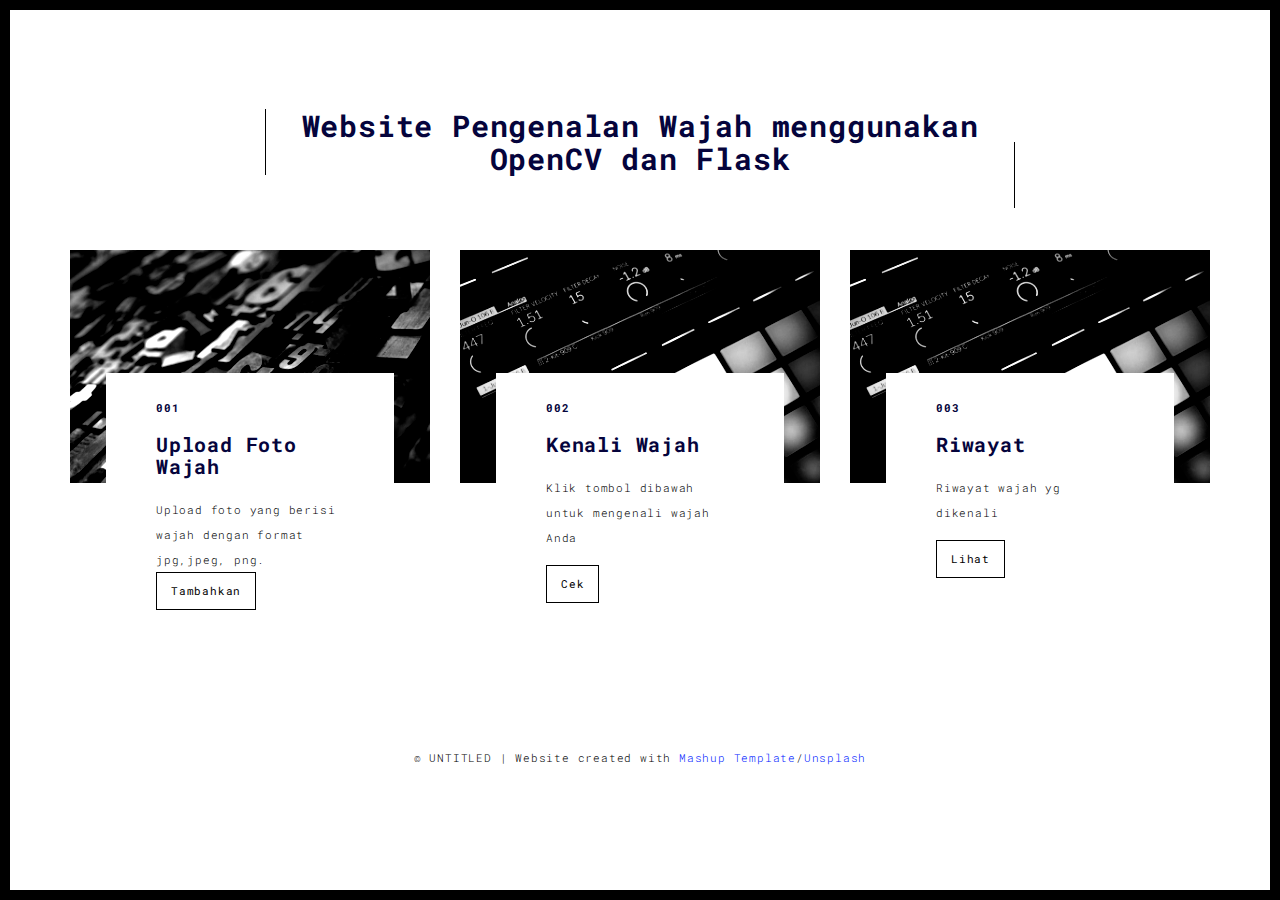
<file: templates/index.html>
<!DOCTYPE html>
<html lang="en">
  <head>
    <meta charset="UTF-8" />
    <meta content="IE=edge" http-equiv="X-UA-Compatible" />
    <meta content="width=device-width,initial-scale=1" name="viewport" />
    <meta content="description" name="description" />
    <meta name="google" content="notranslate" />
    <meta
      content="Mashup templates have been developped by Orson.io team"
      name="author"
    />

    <!-- Disable tap highlight on IE -->
    <meta name="msapplication-tap-highlight" content="no" />

    <link
      rel="apple-touch-icon"
      sizes="180x180"
      href="../static/assets/images/apple-icon-180x180.png"
    />
    <link href="../static/assets/images/apple-icon-180x180.png" rel="icon" />

    <title>Website Pengenalan Wajah</title>

    <link href="../static/main.3f6952e4.css" rel="stylesheet" />
  </head>

  <body class="">
    <div id="site-border-left"></div>
    <div id="site-border-right"></div>
    <div id="site-border-top"></div>
    <div id="site-border-bottom"></div>
    <!-- Add your content of header -->
    <header>
      <nav class="navbar navbar-fixed-top navbar-default">
        <div class="container">
          <button
            type="button"
            class="navbar-toggle collapsed"
            data-toggle="collapse"
            data-target="#navbar-collapse"
            aria-expanded="false"
          >
            <span class="sr-only">Toggle navigation</span>
            <span class="icon-bar"></span>
            <span class="icon-bar"></span>
            <span class="icon-bar"></span>
          </button>

        </div>
      </nav>
    </header>

    <div class="section-container">
      <div class="container">
        <div class="row">
          <div class="col-sm-8 col-sm-offset-2 section-container-spacer">
            <div class="text-center">
              <h2>Website Pengenalan Wajah menggunakan OpenCV dan Flask</h2>
              <p></p>
            </div>
          </div>

          <div class="col-md-12">
            <div id="myCarousel" class="carousel slide projects-carousel">
              <div class="item active">
                <div class="row">
                  <div class="col-sm-4">
                    <a
                      href="./upload.html"
                      title=""
                      class="black-image-project-hover"
                    >
                      <img
                        src="../static/assets/images/work01-hover.jpg"
                        alt=""
                        class="img-responsive"
                      />
                    </a>
                    <div class="card-container card-container-lg">
                      <h4>001</h4>
                      <h3>Upload Foto Wajah</h3>
                      <p>
                        Upload foto yang berisi wajah dengan format jpg,jpeg, png.
                      <a href="./upload.html" title="" class="btn btn-default"
                        >Tambahkan</a
                      >
                    </div>
                  </div>
                  <div class="col-sm-4">
                    <a
                      href="./absen.html"
                      title=""
                      class="black-image-project-hover"
                    >
                      <img
                        src="../static/assets/images/work02-hover.jpg"
                        alt=""
                        class="img-responsive"
                      />
                    </a>
                    <div class="card-container card-container-lg">
                      <h4>002</h4>
                      <h3>Kenali Wajah</h3>
                      <p>
                        Klik tombol dibawah untuk mengenali wajah Anda
                      </p>
                      <a href="./absen.html" title="" class="btn btn-default"
                        >Cek</a
                      >
                    </div>
                  </div>
                  <div class="col-sm-4">
                    <a
                      href="./absen.html"
                      title=""
                      class="black-image-project-hover"
                    >
                      <img
                        src="../static/assets/images/work02-hover.jpg"
                        alt=""
                        class="img-responsive"
                      />
                    </a>
                    <div class="card-container card-container-lg">
                      <h4>003</h4>
                      <h3>Riwayat</h3>
                      <p>
                        Riwayat wajah yg dikenali
                      </p>
                      <a href="./riwayat.html" title="" class="btn btn-default"
                        >Lihat</a
                      >
                    </div>
                  </div>
                </div>
              </div>
            </div>
          </div>
        </div>
      </div>
    </div>

    <footer class="footer-container text-center">
      <div class="container">
        <div class="row">
          <div class="col-xs-12">
            <p>
              © UNTITLED | Website created with
              <a
                href="http://www.mashup-template.com/"
                title="Create website with free html template"
                >Mashup Template</a
              >/<a
                href="https://www.unsplash.com/"
                title="Beautiful Free Images"
                >Unsplash</a
              >
            </p>
          </div>
        </div>
      </div>
    </footer>

    <script>
      document.addEventListener("DOMContentLoaded", function (event) {
        navActivePage();
      });
    </script>
    <script type="text/javascript" src="../static/main.70a66962.js"></script>
  </body>
</html>
</file>
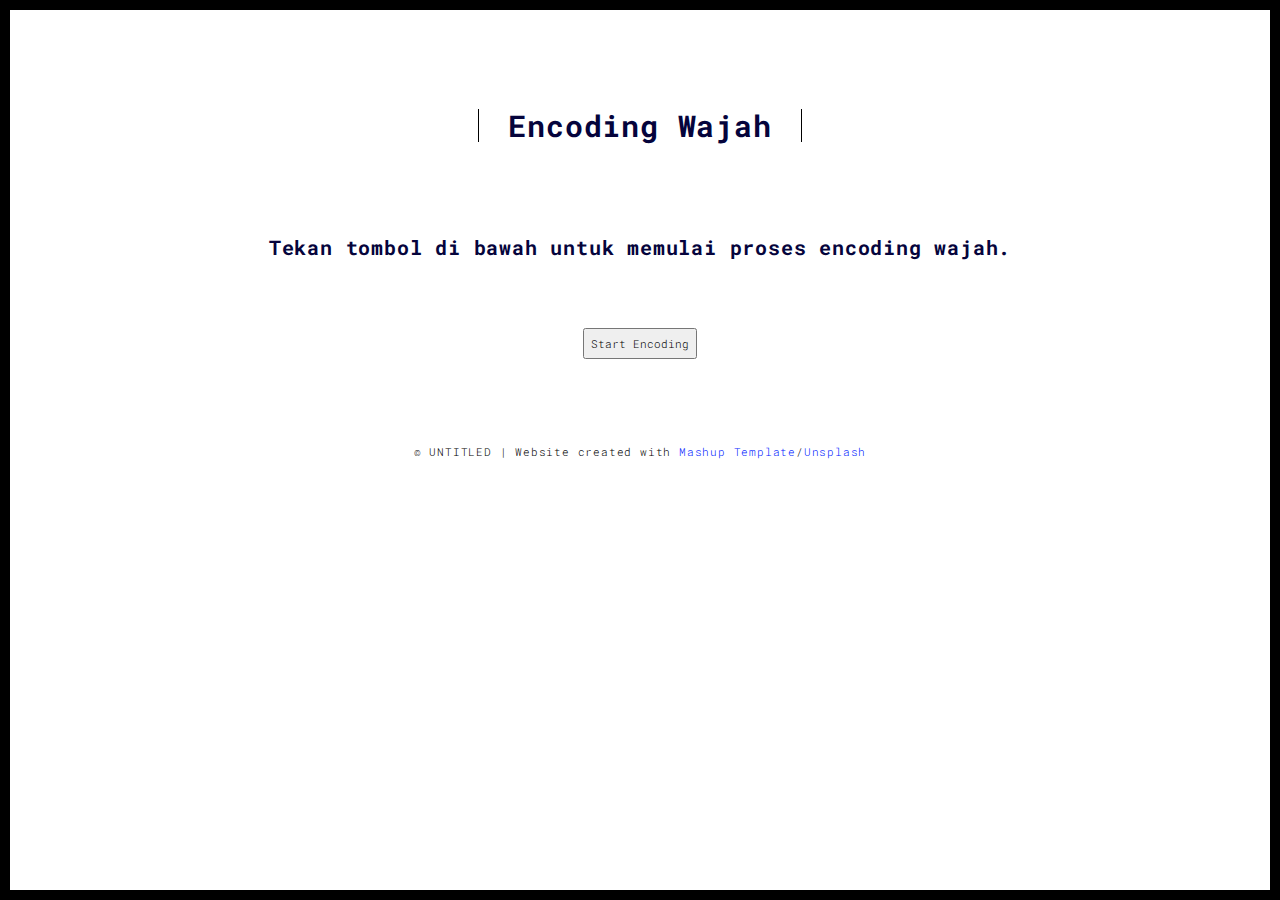
<file: templates/encode.html>
<!DOCTYPE html>
<html lang="en">
  <head>
    <meta charset="UTF-8" />
    <meta content="IE=edge" http-equiv="X-UA-Compatible" />
    <meta content="width=device-width,initial-scale=1" name="viewport" />
    <meta content="description" name="description" />
    <meta name="google" content="notranslate" />
    <meta
      content="Mashup templates have been developped by Orson.io team"
      name="author"
    />

    <!-- Disable tap highlight on IE -->
    <meta name="msapplication-tap-highlight" content="no" />

    <link
      rel="apple-touch-icon"
      sizes="180x180"
      href="../static/assets/apple-icon-180x180.png"
    />
    <link href="../static/assets/apple-icon-180x180.png" rel="icon" />

    <title>Face Recognition & Attendance System</title>

    <link href="../static/main.3f6952e4.css" rel="stylesheet" />
    <script type="text/javascript" src="https://ajax.googleapis.com/ajax/libs/jquery/2.1.3/jquery.min.js"> </script>
    <script type=text/javascript> $(function() { $("#encodeButton").click(function (event) { $.getJSON('/encodeFunction', { },
    function(data) { }); return false; }); }); </script> 
  </head>

  <body class="">
    <div id="site-border-left"></div>
    <div id="site-border-right"></div>
    <div id="site-border-top"></div>
    <div id="site-border-bottom"></div>
    <!-- Add your content of header -->
    <header>
      <nav class="navbar navbar-fixed-top navbar-default">
        <div class="container">
          <button
            type="button"
            class="navbar-toggle collapsed"
            data-toggle="collapse"
            data-target="#navbar-collapse"
            aria-expanded="false"
          >
            <span class="sr-only">Toggle navigation</span>
            <span class="icon-bar"></span>
            <span class="icon-bar"></span>
            <span class="icon-bar"></span>
          </button>

          <div class="collapse navbar-collapse" id="navbar-collapse">
          </div>
        </div>
      </nav>
    </header>

    <div class="section-container">
      <div class="container">
        <div class="row">
          <div class="col-sm-8 col-sm-offset-2 section-container-spacer">
            <div class="text-center">
              <h1 class="h2">Encoding Wajah</h1>
              <p></p>
            </div>
          </div>

          <div class="col-md-12">
            <div id="myCarousel" class="carousel slide projects-carousel">
              <!-- Carousel items -->
              <!-- <div class="carousel-inner"> -->
              <div class="item active">
                <div class="row text-center">
                  <h3>Tekan tombol di bawah untuk memulai proses encoding wajah.</h3><br><br>
                  <input type = "button" id = "encodeButton" value = "Start Encoding" />
                </div>
                <!--/row-->
              </div>

              <!--/item-->
              <!-- </div> -->
              <!--/carousel-inner-->
              <!-- <a
                class="left carousel-control"
                href="#myCarousel"
                data-slide="prev"
                >‹</a
              > -->

              <!-- <a
                class="right carousel-control"
                href="#myCarousel"
                data-slide="next"
                >›</a
              > -->
            </div>

            <!--/myCarousel-->
          </div>
        </div>
      </div>
    </div>

    <footer class="footer-container text-center">
      <div class="container">
        <div class="row">
          <div class="col-xs-12">
            <p>
              © UNTITLED | Website created with
              <a
                href="http://www.mashup-template.com/"
                title="Create website with free html template"
                >Mashup Template</a
              >/<a
                href="https://www.unsplash.com/"
                title="Beautiful Free Images"
                >Unsplash</a
              >
            </p>
          </div>
        </div>
      </div>
    </footer>

    <script>
      document.addEventListener("DOMContentLoaded", function (event) {
        navActivePage();
      });
    </script>

    <!-- Google Analytics: change UA-XXXXX-X to be your site's ID 

<script>
  (function (i, s, o, g, r, a, m) {
    i['GoogleAnalyticsObject'] = r; i[r] = i[r] || function () {
      (i[r].q = i[r].q || []).push(arguments)
    }, i[r].l = 1 * new Date(); a = s.createElement(o),
      m = s.getElementsByTagName(o)[0]; a.async = 1; a.src = g; m.parentNode.insertBefore(a, m)
  })(window, document, 'script', '//www.google-analytics.com/analytics.js', 'ga');
  ga('create', 'UA-XXXXX-X', 'auto');
  ga('send', 'pageview');
</script>

-->
    <script type="text/javascript" src="../static/main.70a66962.js"></script>
  </body>
</html>
</file>
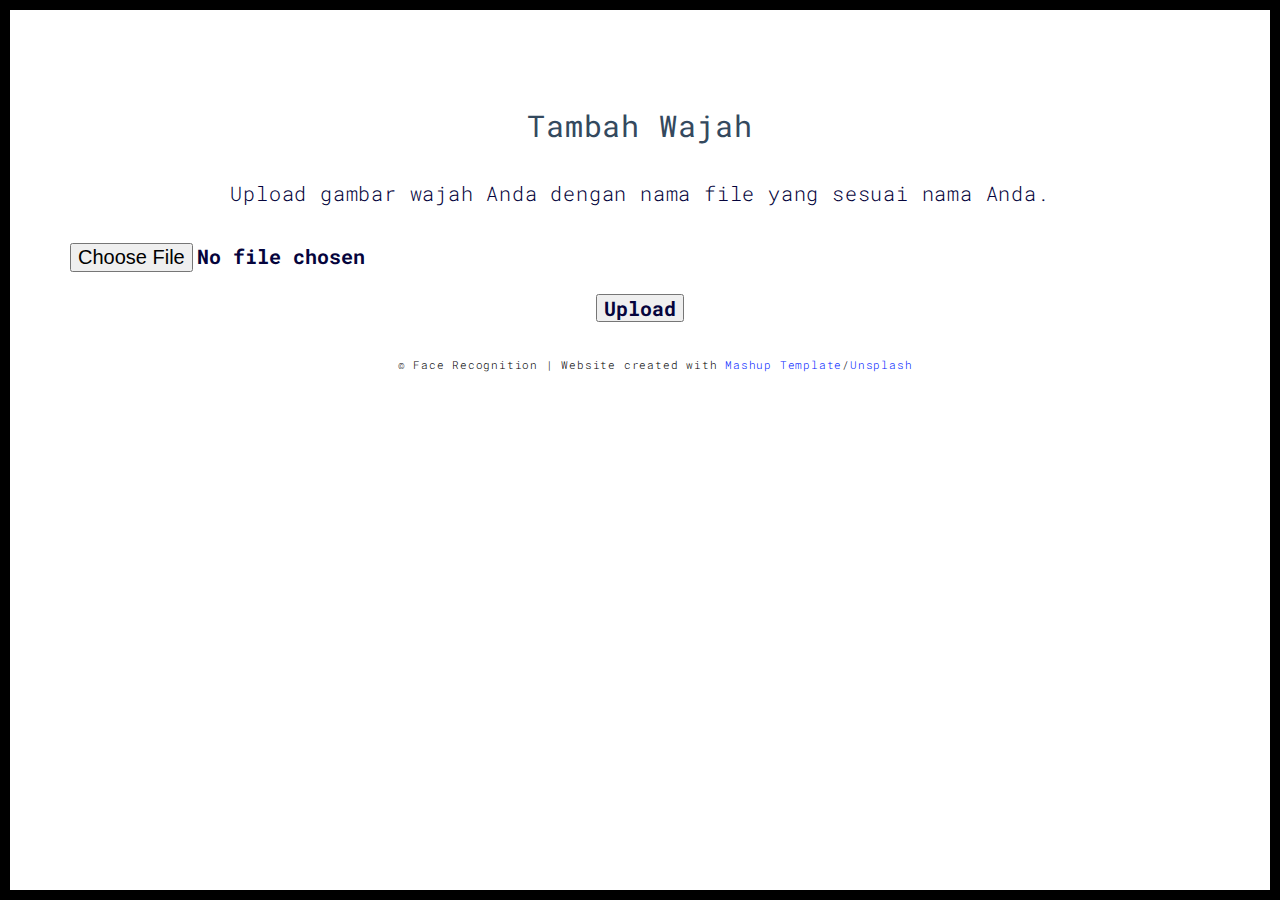
<file: templates/upload.html>
<!-- <!DOCTYPE html>
<html lang="en">
<head>
    <meta charset="UTF-8">
    <meta name="viewport" content="width=device-width, initial-scale=1.0">
    <title>Tambah Wajah</title>
</head>
<body>
    <h3>Upload Image</h3>
    <h3><p>Upload gambar wajah Anda dengan nama file yang sesuai nama Anda.</p></h3>
    <form method=post enctype=multipart/form-data>
      <input type=file name=file>
      <input type=submit value=Upload>
    </form>
</body>
</html> -->

<!DOCTYPE html>
<html lang="en">

<head>
  <meta charset="UTF-8">
  <meta content="IE=edge" http-equiv="X-UA-Compatible">
  <meta content="width=device-width,initial-scale=1" name="viewport">
  <meta content="description" name="description">
  <meta name="google" content="notranslate" />
  <meta content="Mashup templates have been developped by Orson.io team" name="author">

  <!-- Disable tap highlight on IE -->
  <meta name="msapplication-tap-highlight" content="no">
  
  <link rel="apple-touch-icon" sizes="180x180" href="../static/assets/images/apple-icon-180x180.png">
  <link href="../static/assets/images/apple-icon-180x180.png" rel="icon">

  <title>Tambah Wajah</title>  

<link href="../static/main.3f6952e4.css" rel="stylesheet"></head>

<body class="">
<div id="site-border-left"></div>
<div id="site-border-right"></div>
<div id="site-border-top"></div>
<div id="site-border-bottom"></div>
 <!-- Add your content of header -->
<header>
  <nav class="navbar  navbar-fixed-top navbar-default">
    <div class="container">
        <button type="button" class="navbar-toggle collapsed" data-toggle="collapse" data-target="#navbar-collapse" aria-expanded="false">
          <span class="sr-only">Toggle navigation</span>
          <span class="icon-bar"></span>
          <span class="icon-bar"></span>
          <span class="icon-bar"></span>
        </button>

      <div class="collapse navbar-collapse" id="navbar-collapse">
      </div> 
    </div>
  </nav>
</header>

<div class="section-container">
  
<!-- Add your site or app content here -->
  <div class="container text-center">
    <div class="row">
      <div class="col-xs-12 cold-md-12">

        <div class="template-example">
          <h2 class="template-title-example">Tambah Wajah</h2>
          <h3>
            <p>Upload gambar wajah Anda dengan nama file yang sesuai nama Anda.</p>
            <form method=post enctype=multipart/form-data>
            <br>
            <input type=file name=file>
            <br>
            <input type=submit value=Upload>
        </h3>
        </form> 

          
        </div>  
        

<footer class="footer-container text-center">
  <div class="container">
    <div class="row">
      <div class="col-xs-12">
        <p>© Face Recognition | Website created with <a href="http://www.mashup-template.com/" title="Create website with free html template">Mashup Template</a>/<a href="https://www.unsplash.com/" title="Beautiful Free Images">Unsplash</a></p>
      </div>
    </div>
  </div>
</footer>

<script>
  document.addEventListener("DOMContentLoaded", function (event) {
     navActivePage();
  });
</script>

<!-- Google Analytics: change UA-XXXXX-X to be your site's ID 

<script>
  (function (i, s, o, g, r, a, m) {
    i['GoogleAnalyticsObject'] = r; i[r] = i[r] || function () {
      (i[r].q = i[r].q || []).push(arguments)
    }, i[r].l = 1 * new Date(); a = s.createElement(o),
      m = s.getElementsByTagName(o)[0]; a.async = 1; a.src = g; m.parentNode.insertBefore(a, m)
  })(window, document, 'script', '//www.google-analytics.com/analytics.js', 'ga');
  ga('create', 'UA-XXXXX-X', 'auto');
  ga('send', 'pageview');
</script>

--> <script type="text/javascript" src="../static/main.70a66962.js"></script></body>

</html>
</file>
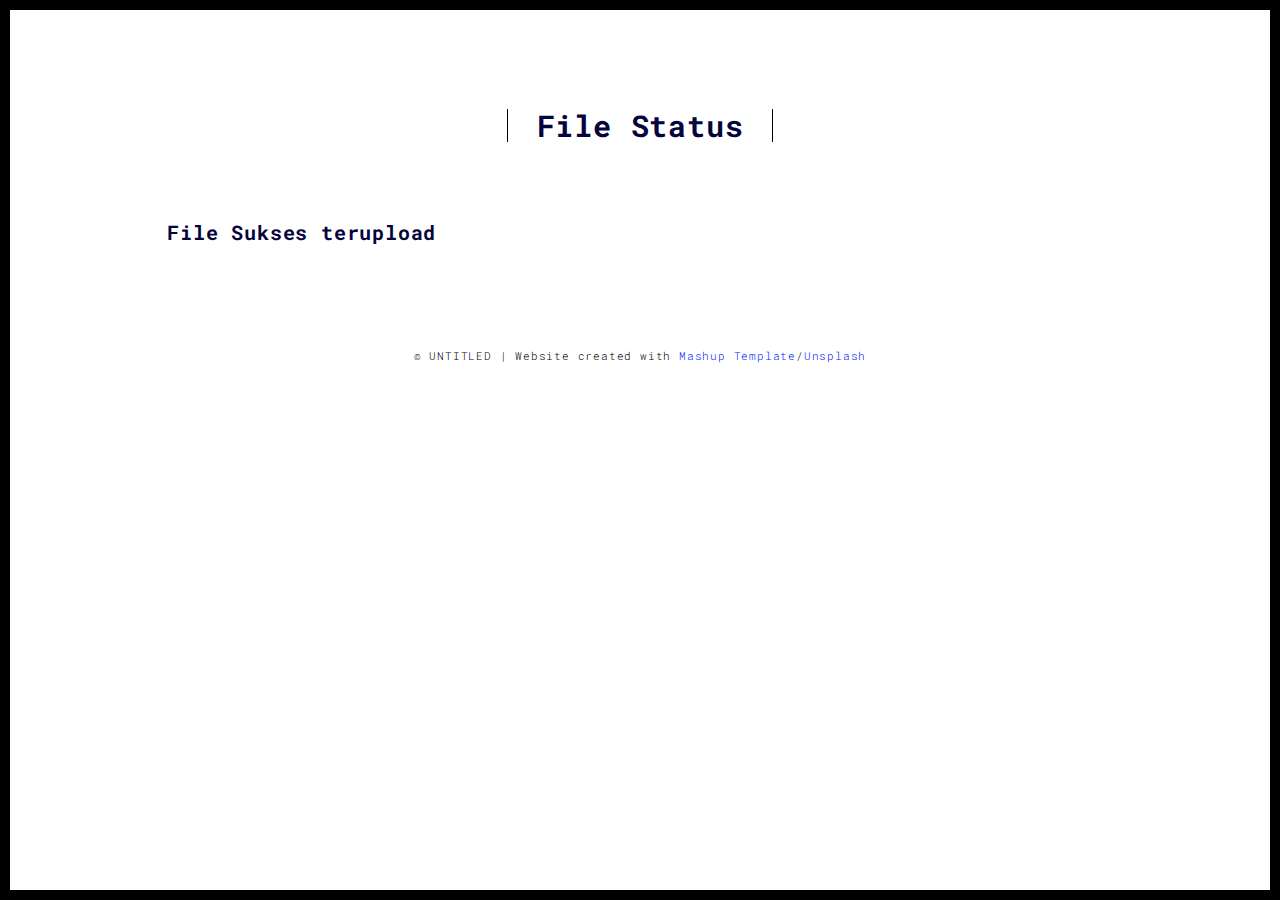
<file: templates/upload_sukses.html>
<!DOCTYPE html>
<html lang="en"> 
  <head>
    <meta charset="UTF-8" />
    <meta content="IE=edge" http-equiv="X-UA-Compatible" />
    <meta content="width=device-width,initial-scale=1" name="viewport" />
    <meta content="description" name="description" />
    <meta name="google" content="notranslate" />
    <meta
      content="Mashup templates have been developped by Orson.io team"
      name="author"
    />

    <!-- Disable tap highlight on IE -->
    <meta name="msapplication-tap-highlight" content="no" />

    <link
      rel="apple-touch-icon"
      sizes="180x180"
      href="../static/assets/images/apple-icon-180x180.png"
    />
    <link href="../static/assets/images/apple-icon-180x180.png" rel="icon" />

    <title>Upload Sukses</title>

    <link href="../static/main.3f6952e4.css" rel="stylesheet" />
  </head>

  <body class="">
    <div id="site-border-left"></div>
    <div id="site-border-right"></div>
    <div id="site-border-top"></div>
    <div id="site-border-bottom"></div>
    <!-- Add your content of header -->
    <header>
      <nav class="navbar navbar-fixed-top navbar-default">
        <div class="container">
          <button
            type="button"
            class="navbar-toggle collapsed"
            data-toggle="collapse"
            data-target="#navbar-collapse"
            aria-expanded="false"
          >
            <span class="sr-only">Toggle navigation</span>
            <span class="icon-bar"></span>
            <span class="icon-bar"></span>
            <span class="icon-bar"></span>
          </button>

          <div class="collapse navbar-collapse" id="navbar-collapse">
          </div>
        </div>
      </nav>
    </header>

    <div class="section-container">
      <div class="container">
        <div class="row">
          <div class="col-xs-12">
            <div class="section-container-spacer text-center">
              <h1 class="h2">File Status</h1>
            </div>

            <div class="row">
              <div class="col-md-10 col-md-offset-1">
                <h3>File Sukses terupload</h3>
              </div>
            </div>
          </div>
        </div>
      </div>
    </div>

    <footer class="footer-container text-center">
      <div class="container">
        <div class="row">
          <div class="col-xs-12">
            <p>
              © UNTITLED | Website created with
              <a
                href="http://www.mashup-template.com/"
                title="Create website with free html template"
                >Mashup Template</a
              >/<a
                href="https://www.unsplash.com/"
                title="Beautiful Free Images"
                >Unsplash</a
              >
            </p>
          </div>
        </div>
      </div>
    </footer>

    <script>
      document.addEventListener("DOMContentLoaded", function (event) {
        navActivePage();
      });
    </script>

    <!-- Google Analytics: change UA-XXXXX-X to be your site's ID 

<script>
  (function (i, s, o, g, r, a, m) {
    i['GoogleAnalyticsObject'] = r; i[r] = i[r] || function () {
      (i[r].q = i[r].q || []).push(arguments)
    }, i[r].l = 1 * new Date(); a = s.createElement(o),
      m = s.getElementsByTagName(o)[0]; a.async = 1; a.src = g; m.parentNode.insertBefore(a, m)
  })(window, document, 'script', '//www.google-analytics.com/analytics.js', 'ga');
  ga('create', 'UA-XXXXX-X', 'auto');
  ga('send', 'pageview');
</script>

-->
    <script type="text/javascript" src="../static/main.70a66962.js"></script>
  </body>
</html>
</file>
<file: static/main.3f6952e4.css>
@import url(https://fonts.googleapis.com/css?family=Roboto:900|Roboto+Mono:300,400,700);
@import url(https://maxcdn.bootstrapcdn.com/font-awesome/4.7.0/css/font-awesome.min.css); /*!
 * Bootstrap v3.3.7 (http://getbootstrap.com)
 * Copyright 2011-2016 Twitter, Inc.
 * Licensed under MIT (https://github.com/twbs/bootstrap/blob/master/LICENSE)
 */
/*! normalize.css v3.0.3 | MIT License | github.com/necolas/normalize.css */
html {
  font-family: sans-serif;
  -ms-text-size-adjust: 100%;
  -webkit-text-size-adjust: 100%;
}
body {
  margin: 0;
}
article,
aside,
details,
figcaption,
figure,
footer,
header,
hgroup,
main,
menu,
nav,
section,
summary {
  display: block;
}
audio,
canvas,
progress,
video {
  display: inline-block;
  vertical-align: baseline;
}
audio:not([controls]) {
  display: none;
  height: 0;
}
[hidden],
template {
  display: none;
}
a {
  background-color: transparent;
}
a:active,
a:hover {
  outline: 0;
}
abbr[title] {
  border-bottom: 1px dotted;
}
b,
strong {
  font-weight: 700;
}
dfn {
  font-style: italic;
}
h1 {
  font-size: 0.7em;
  margin: 0.67em 0;
}
mark {
  background: #ff0;
  color: #000;
}
small {
  font-size: 80%;
}
sub,
sup {
  font-size: 75%;
  line-height: 0;
  position: relative;
  vertical-align: baseline;
}
sup {
  top: -0.5em;
}
sub {
  bottom: -0.25em;
}
img {
  border: 0;
}
svg:not(:root) {
  overflow: hidden;
}
figure {
  margin: 1em 40px;
}
hr {
  box-sizing: content-box;
  height: 0;
}
pre {
  overflow: auto;
}
code,
kbd,
pre,
samp {
  font-family: monospace, monospace;
  font-size: 1em;
}
button,
input,
optgroup,
select,
textarea {
  color: inherit;
  font: inherit;
  margin: 0;
}
button {
  overflow: visible;
}
button,
select {
  text-transform: none;
}
button,
html input[type="button"],
input[type="reset"],
input[type="submit"] {
  -webkit-appearance: button;
  cursor: pointer;
}
button[disabled],
html input[disabled] {
  cursor: default;
}
button::-moz-focus-inner,
input::-moz-focus-inner {
  border: 0;
  padding: 0;
}
input {
  line-height: normal;
}
input[type="checkbox"],
input[type="radio"] {
  box-sizing: border-box;
  padding: 0;
}
input[type="number"]::-webkit-inner-spin-button,
input[type="number"]::-webkit-outer-spin-button {
  height: auto;
}
input[type="search"] {
  -webkit-appearance: textfield;
  box-sizing: content-box;
}
input[type="search"]::-webkit-search-cancel-button,
input[type="search"]::-webkit-search-decoration {
  -webkit-appearance: none;
}
fieldset {
  border: 1px solid silver;
  margin: 0 2px;
  padding: 0.35em 0.625em 0.75em;
}
textarea {
  overflow: auto;
}
optgroup {
  font-weight: 700;
}
table {
  border-collapse: collapse;
  border-spacing: 0;
}
td,
th {
  padding: 0;
}

/*! Source: https://github.com/h5bp/html5-boilerplate/blob/master/src/css/main.css */
@media print {
  *,
  :after,
  :before {
    background: transparent !important;
    color: #000 !important;
    box-shadow: none !important;
    text-shadow: none !important;
  }
  a,
  a:visited {
    text-decoration: underline;
  }
  a[href]:after {
    content: " (" attr(href) ")";
  }
  abbr[title]:after {
    content: " (" attr(title) ")";
  }
  a[href^="#"]:after,
  a[href^="javascript:"]:after {
    content: "";
  }
  blockquote,
  pre {
    border: 1px solid #999;
    page-break-inside: avoid;
  }
  thead {
    display: table-header-group;
  }
  img,
  tr {
    page-break-inside: avoid;
  }
  img {
    max-width: 100% !important;
  }
  h2,
  h3,
  p {
    orphans: 3;
    widows: 3;
  }
  h2,
  h3 {
    page-break-after: avoid;
  }
  .navbar {
    display: none;
  }
  button {
    position: relative;
    margin: 0;
    padding: 5px 12px;
    height: 60px;
    width: 150px;
    outline: none;
    text-decoration: none;
    display: flex;
    justify-content: center;
    align-items: center;
    cursor: pointer;
    text-transform: uppercase;
    background-color: #ffffff;
    border: 1px solid rgba(22, 76, 167, 0.6);
    border-radius: 10px;
    color: #1d89ff;
    font-weight: 400;
    font-size: 20px;
    font-family: inherit;
    z-index: 0;
    overflow: hidden;
    transition: all 0.3s cubic-bezier(0.02, 0.01, 0.47, 1);
  }
  button span {
    color: #164ca7;
    font-size: 12px;
    font-weight: 500;
    letter-spacing: 0.7px;
  }
  button:hover {
    animation: rotate 0.7s ease-in-out both;
  }
  button:hover span {
    animation: storm 0.7s ease-in-out both;
    animation-delay: 0.06s;
  }
  .btn-pill:before,
  .btn-pill:after {
    position: absolute;
    right: 0;
    bottom: 0;
    width: 100px;
    height: 100px;
    border-radius: 50%;
    background: #1d89ff;
    content: "";
    opacity: 0;
    transition: transform 0.15s cubic-bezier(0.02, 0.01, 0.47, 1),
      opacity 0.15s cubic-bezier(0.02, 0.01, 0.47, 1);
    z-index: -1;
    transform: translate(100%, -25%) translate3d(0, 0, 0);
  }
  .btn-pill:hover:before,
  .btn-pill:hover:after {
    opacity: 0.15;
    transition: transform 0.2s cubic-bezier(0.02, 0.01, 0.47, 1),
      opacity 0.2s cubic-bezier(0.02, 0.01, 0.47, 1);
  }
  .btn-pill:hover:before {
    transform: translate3d(50%, 0, 0) scale(0.9);
  }
  .btn-pill:hover:after {
    transform: translate(50%, 0) scale(1.1);
  }

  .btn > .caret,
  .dropup > .btn > .caret {
    border-top-color: #000 !important;
  }
  .label {
    border: 1px solid #000;
  }
  .table {
    border-collapse: collapse !important;
  }
  .table td,
  .table th {
    background-color: #fff !important;
  }
  .table-bordered td,
  .table-bordered th {
    border: 1px solid #ddd !important;
  }
}
*,
:after,
:before {
  -webkit-box-sizing: border-box;
  -moz-box-sizing: border-box;
  box-sizing: border-box;
}
html {
  font-size: 10px;
  -webkit-tap-highlight-color: transparent;
}
body {
  font-family: Roboto Mono, Helvetica, Arial, sans-serif;
  font-size: 11px;
  line-height: 1.78;
  color: #000;
  background-color: #fff;
}
button,
input,
select,
textarea {
  font-family: inherit;
  font-size: inherit;
  line-height: inherit;
}
a {
  color: #001aff;
  text-decoration: none;
}
a:focus,
a:hover {
  color: #0012b3;
  text-decoration: underline;
}
a:focus {
  outline: 5px auto -webkit-focus-ring-color;
  outline-offset: -2px;
}
figure {
  margin: 0;
}
img {
  vertical-align: middle;
}
.img-responsive {
  display: block;
  max-width: 100%;
  height: auto;
}
.img-rounded {
  border-radius: 0;
}
.img-thumbnail {
  padding: 4px;
  line-height: 1.78;
  background-color: #fff;
  border: 1px solid #ddd;
  border-radius: 0;
  -webkit-transition: all 0.2s ease-in-out;
  -o-transition: all 0.2s ease-in-out;
  transition: all 0.2s ease-in-out;
  display: inline-block;
  max-width: 100%;
  height: auto;
}
.img-circle {
  border-radius: 50%;
}
hr {
  margin-top: 19px;
  margin-bottom: 19px;
  border: 0;
  border-top: 1px solid #eee;
}
.sr-only {
  position: absolute;
  width: 1px;
  height: 1px;
  margin: -1px;
  padding: 0;
  overflow: hidden;
  clip: rect(0, 0, 0, 0);
  border: 0;
}
.sr-only-focusable:active,
.sr-only-focusable:focus {
  position: static;
  width: auto;
  height: auto;
  margin: 0;
  overflow: visible;
  clip: auto;
}
[role="button"] {
  cursor: pointer;
}
.h1,
.h2,
.h3,
.h4,
.h5,
.h6,
h1,
h2,
h3,
h4,
h5,
h6 {
  font-family: Roboto Mono, Helvetica, Arial, sans-serif;
  font-weight: 700;
  line-height: 1.1;
  color: #05043c;
}
.h1 .small,
.h1 small,
.h2 .small,
.h2 small,
.h3 .small,
.h3 small,
.h4 .small,
.h4 small,
.h5 .small,
.h5 small,
.h6 .small,
.h6 small,
h1 .small,
h1 small,
h2 .small,
h2 small,
h3 .small,
h3 small,
h4 .small,
h4 small,
h5 .small,
h5 small,
h6 .small,
h6 small {
  font-weight: 400;
  line-height: 1;
  color: #777;
}
.h1,
.h2,
.h3,
h1,
h2,
h3 {
  margin-top: 19px;
  margin-bottom: 9.5px;
}
.h1 .small,
.h1 small,
.h2 .small,
.h2 small,
.h3 .small,
.h3 small,
h1 .small,
h1 small,
h2 .small,
h2 small,
h3 .small,
h3 small {
  font-size: 65%;
}
.h4,
.h5,
.h6,
h4,
h5,
h6 {
  margin-top: 9.5px;
  margin-bottom: 9.5px;
}
.h4 .small,
.h4 small,
.h5 .small,
.h5 small,
.h6 .small,
.h6 small,
h4 .small,
h4 small,
h5 .small,
h5 small,
h6 .small,
h6 small {
  font-size: 75%;
}
.h1,
h1 {
  font-size: 70px;
}
.h2,
h2 {
  font-size: 30px;
}
.h3,
h3 {
  font-size: 20px;
}
.h4,
.h5,
h4,
h5 {
  font-size: 11px;
}
.h6,
h6 {
  font-size: 10px;
}
p {
  margin: 0 0 9.5px;
}
.lead {
  margin-bottom: 19px;
  font-size: 12px;
  font-weight: 300;
  line-height: 1.4;
}
@media (min-width: 768px) {
  .lead {
    font-size: 16.5px;
  }
}
.small,
small {
  font-size: 90%;
}
.mark,
mark {
  background-color: #fcf8e3;
  padding: 0.2em;
}
.text-left {
  text-align: left;
}
.text-right {
  text-align: right;
}
.text-center {
  text-align: center;
}
.text-justify {
  text-align: justify;
}
.text-nowrap {
  white-space: nowrap;
}
.text-lowercase {
  text-transform: lowercase;
}
.initialism,
.text-uppercase {
  text-transform: uppercase;
}
.text-capitalize {
  text-transform: capitalize;
}
.text-muted {
  color: #777;
}
.text-primary {
  color: #001aff;
}
a.text-primary:focus,
a.text-primary:hover {
  color: #0015cc;
}
.text-success {
  color: #fff;
}
a.text-success:focus,
a.text-success:hover {
  color: #e6e6e6;
}
.text-info {
  color: #31708f;
}
a.text-info:focus,
a.text-info:hover {
  color: #245269;
}
.text-warning {
  color: #8a6d3b;
}
a.text-warning:focus,
a.text-warning:hover {
  color: #66512c;
}
.text-danger {
  color: #fff;
}
a.text-danger:focus,
a.text-danger:hover {
  color: #e6e6e6;
}
.bg-primary {
  color: #fff;
  background-color: #001aff;
}
a.bg-primary:focus,
a.bg-primary:hover {
  background-color: #0015cc;
}
.bg-success,
a.bg-success:focus,
a.bg-success:hover {
  background-color: #000;
}
.bg-info {
  background-color: #d9edf7;
}
a.bg-info:focus,
a.bg-info:hover {
  background-color: #afd9ee;
}
.bg-warning {
  background-color: #fcf8e3;
}
a.bg-warning:focus,
a.bg-warning:hover {
  background-color: #f7ecb5;
}
.bg-danger {
  background-color: red;
}
a.bg-danger:focus,
a.bg-danger:hover {
  background-color: #c00;
}
.page-header {
  padding-bottom: 8.5px;
  margin: 38px 0 19px;
  border-bottom: 1px solid #eee;
}
ol,
ul {
  margin-top: 0;
  margin-bottom: 9.5px;
}
ol ol,
ol ul,
ul ol,
ul ul {
  margin-bottom: 0;
}
.list-inline,
.list-unstyled {
  padding-left: 0;
  list-style: none;
}
.list-inline {
  margin-left: -5px;
}
.list-inline > li {
  display: inline-block;
  padding-left: 5px;
  padding-right: 5px;
}
dl {
  margin-top: 0;
  margin-bottom: 19px;
}
dd,
dt {
  line-height: 1.78;
}
dt {
  font-weight: 700;
}
dd {
  margin-left: 0;
}
.dl-horizontal dd:after,
.dl-horizontal dd:before {
  content: " ";
  display: table;
}
.dl-horizontal dd:after {
  clear: both;
}
@media (min-width: 768px) {
  .dl-horizontal dt {
    float: left;
    width: 160px;
    clear: left;
    text-align: right;
    overflow: hidden;
    text-overflow: ellipsis;
    white-space: nowrap;
  }
  .dl-horizontal dd {
    margin-left: 180px;
  }
}
abbr[data-original-title],
abbr[title] {
  cursor: help;
  border-bottom: 1px dotted #777;
}
.initialism {
  font-size: 90%;
}
blockquote {
  padding: 9.5px 19px;
  margin: 0 0 19px;
  font-size: 13.75px;
  border-left: 5px solid #eee;
}
blockquote ol:last-child,
blockquote p:last-child,
blockquote ul:last-child {
  margin-bottom: 0;
}
blockquote .small,
blockquote footer,
blockquote small {
  display: block;
  font-size: 80%;
  line-height: 1.78;
  color: #777;
}
blockquote .small:before,
blockquote footer:before,
blockquote small:before {
  content: "\2014   \A0";
}
.blockquote-reverse,
blockquote.pull-right {
  padding-right: 15px;
  padding-left: 0;
  border-right: 5px solid #eee;
  border-left: 0;
  text-align: right;
}
.blockquote-reverse .small:before,
.blockquote-reverse footer:before,
.blockquote-reverse small:before,
blockquote.pull-right .small:before,
blockquote.pull-right footer:before,
blockquote.pull-right small:before {
  content: "";
}
.blockquote-reverse .small:after,
.blockquote-reverse footer:after,
.blockquote-reverse small:after,
blockquote.pull-right .small:after,
blockquote.pull-right footer:after,
blockquote.pull-right small:after {
  content: "\A0   \2014";
}
address {
  margin-bottom: 19px;
  font-style: normal;
  line-height: 1.78;
}
code,
kbd,
pre,
samp {
  font-family: Menlo, Monaco, Consolas, Courier New, monospace;
}
code {
  color: #c7254e;
  background-color: #f9f2f4;
}
code,
kbd {
  padding: 2px 4px;
  font-size: 90%;
  border-radius: 0;
}
kbd {
  color: #fff;
  background-color: #333;
  box-shadow: inset 0 -1px 0 rgba(0, 0, 0, 0.25);
}
kbd kbd {
  padding: 0;
  font-size: 100%;
  font-weight: 700;
  box-shadow: none;
}
pre {
  display: block;
  padding: 9px;
  margin: 0 0 9.5px;
  font-size: 10px;
  line-height: 1.78;
  word-break: break-all;
  word-wrap: break-word;
  color: #333;
  background-color: #f5f5f5;
  border: 1px solid #ccc;
  border-radius: 0;
}
pre code {
  padding: 0;
  font-size: inherit;
  color: inherit;
  white-space: pre-wrap;
  background-color: transparent;
  border-radius: 0;
}
.pre-scrollable {
  max-height: 340px;
  overflow-y: scroll;
}
.container {
  margin-right: auto;
  margin-left: auto;
  padding-left: 15px;
  padding-right: 15px;
}
.container:after,
.container:before {
  content: " ";
  display: table;
}
.container:after {
  clear: both;
}
@media (min-width: 768px) {
  .container {
    width: 750px;
  }
}
@media (min-width: 992px) {
  .container {
    width: 970px;
  }
}
@media (min-width: 1200px) {
  .container {
    width: 1170px;
  }
}
.container-fluid {
  margin-right: auto;
  margin-left: auto;
  padding-left: 15px;
  padding-right: 15px;
}
.container-fluid:after,
.container-fluid:before {
  content: " ";
  display: table;
}
.container-fluid:after {
  clear: both;
}
.row {
  margin-left: -15px;
  margin-right: -15px;
}
.row:after,
.row:before {
  content: " ";
  display: table;
}
.row:after {
  clear: both;
}
.col-lg-1,
.col-lg-2,
.col-lg-3,
.col-lg-4,
.col-lg-5,
.col-lg-6,
.col-lg-7,
.col-lg-8,
.col-lg-9,
.col-lg-10,
.col-lg-11,
.col-lg-12,
.col-md-1,
.col-md-2,
.col-md-3,
.col-md-4,
.col-md-5,
.col-md-6,
.col-md-7,
.col-md-8,
.col-md-9,
.col-md-10,
.col-md-11,
.col-md-12,
.col-sm-1,
.col-sm-2,
.col-sm-3,
.col-sm-4,
.col-sm-5,
.col-sm-6,
.col-sm-7,
.col-sm-8,
.col-sm-9,
.col-sm-10,
.col-sm-11,
.col-sm-12,
.col-xs-1,
.col-xs-2,
.col-xs-3,
.col-xs-4,
.col-xs-5,
.col-xs-6,
.col-xs-7,
.col-xs-8,
.col-xs-9,
.col-xs-10,
.col-xs-11,
.col-xs-12 {
  position: relative;
  min-height: 1px;
  padding-left: 15px;
  padding-right: 15px;
}
.col-xs-1,
.col-xs-2,
.col-xs-3,
.col-xs-4,
.col-xs-5,
.col-xs-6,
.col-xs-7,
.col-xs-8,
.col-xs-9,
.col-xs-10,
.col-xs-11,
.col-xs-12 {
  float: left;
}
.col-xs-1 {
  width: 8.33333%;
}
.col-xs-2 {
  width: 16.66667%;
}
.col-xs-3 {
  width: 25%;
}
.col-xs-4 {
  width: 33.33333%;
}
.col-xs-5 {
  width: 41.66667%;
}
.col-xs-6 {
  width: 50%;
}
.col-xs-7 {
  width: 58.33333%;
}
.col-xs-8 {
  width: 66.66667%;
}
.col-xs-9 {
  width: 75%;
}
.col-xs-10 {
  width: 83.33333%;
}
.col-xs-11 {
  width: 91.66667%;
}
.col-xs-12 {
  width: 100%;
}
.col-xs-pull-0 {
  right: auto;
}
.col-xs-pull-1 {
  right: 8.33333%;
}
.col-xs-pull-2 {
  right: 16.66667%;
}
.col-xs-pull-3 {
  right: 25%;
}
.col-xs-pull-4 {
  right: 33.33333%;
}
.col-xs-pull-5 {
  right: 41.66667%;
}
.col-xs-pull-6 {
  right: 50%;
}
.col-xs-pull-7 {
  right: 58.33333%;
}
.col-xs-pull-8 {
  right: 66.66667%;
}
.col-xs-pull-9 {
  right: 75%;
}
.col-xs-pull-10 {
  right: 83.33333%;
}
.col-xs-pull-11 {
  right: 91.66667%;
}
.col-xs-pull-12 {
  right: 100%;
}
.col-xs-push-0 {
  left: auto;
}
.col-xs-push-1 {
  left: 8.33333%;
}
.col-xs-push-2 {
  left: 16.66667%;
}
.col-xs-push-3 {
  left: 25%;
}
.col-xs-push-4 {
  left: 33.33333%;
}
.col-xs-push-5 {
  left: 41.66667%;
}
.col-xs-push-6 {
  left: 50%;
}
.col-xs-push-7 {
  left: 58.33333%;
}
.col-xs-push-8 {
  left: 66.66667%;
}
.col-xs-push-9 {
  left: 75%;
}
.col-xs-push-10 {
  left: 83.33333%;
}
.col-xs-push-11 {
  left: 91.66667%;
}
.col-xs-push-12 {
  left: 100%;
}
.col-xs-offset-0 {
  margin-left: 0;
}
.col-xs-offset-1 {
  margin-left: 8.33333%;
}
.col-xs-offset-2 {
  margin-left: 16.66667%;
}
.col-xs-offset-3 {
  margin-left: 25%;
}
.col-xs-offset-4 {
  margin-left: 33.33333%;
}
.col-xs-offset-5 {
  margin-left: 41.66667%;
}
.col-xs-offset-6 {
  margin-left: 50%;
}
.col-xs-offset-7 {
  margin-left: 58.33333%;
}
.col-xs-offset-8 {
  margin-left: 66.66667%;
}
.col-xs-offset-9 {
  margin-left: 75%;
}
.col-xs-offset-10 {
  margin-left: 83.33333%;
}
.col-xs-offset-11 {
  margin-left: 91.66667%;
}
.col-xs-offset-12 {
  margin-left: 100%;
}
@media (min-width: 768px) {
  .col-sm-1,
  .col-sm-2,
  .col-sm-3,
  .col-sm-4,
  .col-sm-5,
  .col-sm-6,
  .col-sm-7,
  .col-sm-8,
  .col-sm-9,
  .col-sm-10,
  .col-sm-11,
  .col-sm-12 {
    float: left;
  }
  .col-sm-1 {
    width: 8.33333%;
  }
  .col-sm-2 {
    width: 16.66667%;
  }
  .col-sm-3 {
    width: 25%;
  }
  .col-sm-4 {
    width: 33.33333%;
  }
  .col-sm-5 {
    width: 41.66667%;
  }
  .col-sm-6 {
    width: 50%;
  }
  .col-sm-7 {
    width: 58.33333%;
  }
  .col-sm-8 {
    width: 66.66667%;
  }
  .col-sm-9 {
    width: 75%;
  }
  .col-sm-10 {
    width: 83.33333%;
  }
  .col-sm-11 {
    width: 91.66667%;
  }
  .col-sm-12 {
    width: 100%;
  }
  .col-sm-pull-0 {
    right: auto;
  }
  .col-sm-pull-1 {
    right: 8.33333%;
  }
  .col-sm-pull-2 {
    right: 16.66667%;
  }
  .col-sm-pull-3 {
    right: 25%;
  }
  .col-sm-pull-4 {
    right: 33.33333%;
  }
  .col-sm-pull-5 {
    right: 41.66667%;
  }
  .col-sm-pull-6 {
    right: 50%;
  }
  .col-sm-pull-7 {
    right: 58.33333%;
  }
  .col-sm-pull-8 {
    right: 66.66667%;
  }
  .col-sm-pull-9 {
    right: 75%;
  }
  .col-sm-pull-10 {
    right: 83.33333%;
  }
  .col-sm-pull-11 {
    right: 91.66667%;
  }
  .col-sm-pull-12 {
    right: 100%;
  }
  .col-sm-push-0 {
    left: auto;
  }
  .col-sm-push-1 {
    left: 8.33333%;
  }
  .col-sm-push-2 {
    left: 16.66667%;
  }
  .col-sm-push-3 {
    left: 25%;
  }
  .col-sm-push-4 {
    left: 33.33333%;
  }
  .col-sm-push-5 {
    left: 41.66667%;
  }
  .col-sm-push-6 {
    left: 50%;
  }
  .col-sm-push-7 {
    left: 58.33333%;
  }
  .col-sm-push-8 {
    left: 66.66667%;
  }
  .col-sm-push-9 {
    left: 75%;
  }
  .col-sm-push-10 {
    left: 83.33333%;
  }
  .col-sm-push-11 {
    left: 91.66667%;
  }
  .col-sm-push-12 {
    left: 100%;
  }
  .col-sm-offset-0 {
    margin-left: 0;
  }
  .col-sm-offset-1 {
    margin-left: 8.33333%;
  }
  .col-sm-offset-2 {
    margin-left: 16.66667%;
  }
  .col-sm-offset-3 {
    margin-left: 25%;
  }
  .col-sm-offset-4 {
    margin-left: 33.33333%;
  }
  .col-sm-offset-5 {
    margin-left: 41.66667%;
  }
  .col-sm-offset-6 {
    margin-left: 50%;
  }
  .col-sm-offset-7 {
    margin-left: 58.33333%;
  }
  .col-sm-offset-8 {
    margin-left: 66.66667%;
  }
  .col-sm-offset-9 {
    margin-left: 75%;
  }
  .col-sm-offset-10 {
    margin-left: 83.33333%;
  }
  .col-sm-offset-11 {
    margin-left: 91.66667%;
  }
  .col-sm-offset-12 {
    margin-left: 100%;
  }
}
@media (min-width: 992px) {
  .col-md-1,
  .col-md-2,
  .col-md-3,
  .col-md-4,
  .col-md-5,
  .col-md-6,
  .col-md-7,
  .col-md-8,
  .col-md-9,
  .col-md-10,
  .col-md-11,
  .col-md-12 {
    float: left;
  }
  .col-md-1 {
    width: 8.33333%;
  }
  .col-md-2 {
    width: 16.66667%;
  }
  .col-md-3 {
    width: 25%;
  }
  .col-md-4 {
    width: 33.33333%;
  }
  .col-md-5 {
    width: 41.66667%;
  }
  .col-md-6 {
    width: 50%;
  }
  .col-md-7 {
    width: 58.33333%;
  }
  .col-md-8 {
    width: 66.66667%;
  }
  .col-md-9 {
    width: 75%;
  }
  .col-md-10 {
    width: 83.33333%;
  }
  .col-md-11 {
    width: 91.66667%;
  }
  .col-md-12 {
    width: 100%;
  }
  .col-md-pull-0 {
    right: auto;
  }
  .col-md-pull-1 {
    right: 8.33333%;
  }
  .col-md-pull-2 {
    right: 16.66667%;
  }
  .col-md-pull-3 {
    right: 25%;
  }
  .col-md-pull-4 {
    right: 33.33333%;
  }
  .col-md-pull-5 {
    right: 41.66667%;
  }
  .col-md-pull-6 {
    right: 50%;
  }
  .col-md-pull-7 {
    right: 58.33333%;
  }
  .col-md-pull-8 {
    right: 66.66667%;
  }
  .col-md-pull-9 {
    right: 75%;
  }
  .col-md-pull-10 {
    right: 83.33333%;
  }
  .col-md-pull-11 {
    right: 91.66667%;
  }
  .col-md-pull-12 {
    right: 100%;
  }
  .col-md-push-0 {
    left: auto;
  }
  .col-md-push-1 {
    left: 8.33333%;
  }
  .col-md-push-2 {
    left: 16.66667%;
  }
  .col-md-push-3 {
    left: 25%;
  }
  .col-md-push-4 {
    left: 33.33333%;
  }
  .col-md-push-5 {
    left: 41.66667%;
  }
  .col-md-push-6 {
    left: 50%;
  }
  .col-md-push-7 {
    left: 58.33333%;
  }
  .col-md-push-8 {
    left: 66.66667%;
  }
  .col-md-push-9 {
    left: 75%;
  }
  .col-md-push-10 {
    left: 83.33333%;
  }
  .col-md-push-11 {
    left: 91.66667%;
  }
  .col-md-push-12 {
    left: 100%;
  }
  .col-md-offset-0 {
    margin-left: 0;
  }
  .col-md-offset-1 {
    margin-left: 8.33333%;
  }
  .col-md-offset-2 {
    margin-left: 16.66667%;
  }
  .col-md-offset-3 {
    margin-left: 25%;
  }
  .col-md-offset-4 {
    margin-left: 33.33333%;
  }
  .col-md-offset-5 {
    margin-left: 41.66667%;
  }
  .col-md-offset-6 {
    margin-left: 50%;
  }
  .col-md-offset-7 {
    margin-left: 58.33333%;
  }
  .col-md-offset-8 {
    margin-left: 66.66667%;
  }
  .col-md-offset-9 {
    margin-left: 75%;
  }
  .col-md-offset-10 {
    margin-left: 83.33333%;
  }
  .col-md-offset-11 {
    margin-left: 91.66667%;
  }
  .col-md-offset-12 {
    margin-left: 100%;
  }
}
@media (min-width: 1200px) {
  .col-lg-1,
  .col-lg-2,
  .col-lg-3,
  .col-lg-4,
  .col-lg-5,
  .col-lg-6,
  .col-lg-7,
  .col-lg-8,
  .col-lg-9,
  .col-lg-10,
  .col-lg-11,
  .col-lg-12 {
    float: left;
  }
  .col-lg-1 {
    width: 8.33333%;
  }
  .col-lg-2 {
    width: 16.66667%;
  }
  .col-lg-3 {
    width: 25%;
  }
  .col-lg-4 {
    width: 33.33333%;
  }
  .col-lg-5 {
    width: 41.66667%;
  }
  .col-lg-6 {
    width: 50%;
  }
  .col-lg-7 {
    width: 58.33333%;
  }
  .col-lg-8 {
    width: 66.66667%;
  }
  .col-lg-9 {
    width: 75%;
  }
  .col-lg-10 {
    width: 83.33333%;
  }
  .col-lg-11 {
    width: 91.66667%;
  }
  .col-lg-12 {
    width: 100%;
  }
  .col-lg-pull-0 {
    right: auto;
  }
  .col-lg-pull-1 {
    right: 8.33333%;
  }
  .col-lg-pull-2 {
    right: 16.66667%;
  }
  .col-lg-pull-3 {
    right: 25%;
  }
  .col-lg-pull-4 {
    right: 33.33333%;
  }
  .col-lg-pull-5 {
    right: 41.66667%;
  }
  .col-lg-pull-6 {
    right: 50%;
  }
  .col-lg-pull-7 {
    right: 58.33333%;
  }
  .col-lg-pull-8 {
    right: 66.66667%;
  }
  .col-lg-pull-9 {
    right: 75%;
  }
  .col-lg-pull-10 {
    right: 83.33333%;
  }
  .col-lg-pull-11 {
    right: 91.66667%;
  }
  .col-lg-pull-12 {
    right: 100%;
  }
  .col-lg-push-0 {
    left: auto;
  }
  .col-lg-push-1 {
    left: 8.33333%;
  }
  .col-lg-push-2 {
    left: 16.66667%;
  }
  .col-lg-push-3 {
    left: 25%;
  }
  .col-lg-push-4 {
    left: 33.33333%;
  }
  .col-lg-push-5 {
    left: 41.66667%;
  }
  .col-lg-push-6 {
    left: 50%;
  }
  .col-lg-push-7 {
    left: 58.33333%;
  }
  .col-lg-push-8 {
    left: 66.66667%;
  }
  .col-lg-push-9 {
    left: 75%;
  }
  .col-lg-push-10 {
    left: 83.33333%;
  }
  .col-lg-push-11 {
    left: 91.66667%;
  }
  .col-lg-push-12 {
    left: 100%;
  }
  .col-lg-offset-0 {
    margin-left: 0;
  }
  .col-lg-offset-1 {
    margin-left: 8.33333%;
  }
  .col-lg-offset-2 {
    margin-left: 16.66667%;
  }
  .col-lg-offset-3 {
    margin-left: 25%;
  }
  .col-lg-offset-4 {
    margin-left: 33.33333%;
  }
  .col-lg-offset-5 {
    margin-left: 41.66667%;
  }
  .col-lg-offset-6 {
    margin-left: 50%;
  }
  .col-lg-offset-7 {
    margin-left: 58.33333%;
  }
  .col-lg-offset-8 {
    margin-left: 66.66667%;
  }
  .col-lg-offset-9 {
    margin-left: 75%;
  }
  .col-lg-offset-10 {
    margin-left: 83.33333%;
  }
  .col-lg-offset-11 {
    margin-left: 91.66667%;
  }
  .col-lg-offset-12 {
    margin-left: 100%;
  }
}
table {
  background-color: transparent;
}
caption {
  padding-top: 8px;
  padding-bottom: 8px;
  color: #777;
}
caption,
th {
  text-align: left;
}
.table {
  width: 100%;
  max-width: 100%;
  margin-bottom: 19px;
}
.table > tbody > tr > td,
.table > tbody > tr > th,
.table > tfoot > tr > td,
.table > tfoot > tr > th,
.table > thead > tr > td,
.table > thead > tr > th {
  padding: 8px;
  line-height: 1.78;
  vertical-align: top;
  border-top: 1px solid #ddd;
}
.table > thead > tr > th {
  vertical-align: bottom;
  border-bottom: 2px solid #ddd;
}
.table > caption + thead > tr:first-child > td,
.table > caption + thead > tr:first-child > th,
.table > colgroup + thead > tr:first-child > td,
.table > colgroup + thead > tr:first-child > th,
.table > thead:first-child > tr:first-child > td,
.table > thead:first-child > tr:first-child > th {
  border-top: 0;
}
.table > tbody + tbody {
  border-top: 2px solid #ddd;
}
.table .table {
  background-color: #fff;
}
.table-condensed > tbody > tr > td,
.table-condensed > tbody > tr > th,
.table-condensed > tfoot > tr > td,
.table-condensed > tfoot > tr > th,
.table-condensed > thead > tr > td,
.table-condensed > thead > tr > th {
  padding: 5px;
}
.table-bordered,
.table-bordered > tbody > tr > td,
.table-bordered > tbody > tr > th,
.table-bordered > tfoot > tr > td,
.table-bordered > tfoot > tr > th,
.table-bordered > thead > tr > td,
.table-bordered > thead > tr > th {
  border: 1px solid #ddd;
}
.table-bordered > thead > tr > td,
.table-bordered > thead > tr > th {
  border-bottom-width: 2px;
}
.table-striped > tbody > tr:nth-of-type(odd) {
  background-color: #f9f9f9;
}
.table-hover > tbody > tr:hover {
  background-color: #f5f5f5;
}
table col[class*="col-"] {
  position: static;
  float: none;
  display: table-column;
}
table td[class*="col-"],
table th[class*="col-"] {
  position: static;
  float: none;
  display: table-cell;
}
.table > tbody > tr.active > td,
.table > tbody > tr.active > th,
.table > tbody > tr > td.active,
.table > tbody > tr > th.active,
.table > tfoot > tr.active > td,
.table > tfoot > tr.active > th,
.table > tfoot > tr > td.active,
.table > tfoot > tr > th.active,
.table > thead > tr.active > td,
.table > thead > tr.active > th,
.table > thead > tr > td.active,
.table > thead > tr > th.active {
  background-color: #f5f5f5;
}
.table-hover > tbody > tr.active:hover > td,
.table-hover > tbody > tr.active:hover > th,
.table-hover > tbody > tr:hover > .active,
.table-hover > tbody > tr > td.active:hover,
.table-hover > tbody > tr > th.active:hover {
  background-color: #e8e8e8;
}
.table-hover > tbody > tr.success:hover > td,
.table-hover > tbody > tr.success:hover > th,
.table-hover > tbody > tr:hover > .success,
.table-hover > tbody > tr > td.success:hover,
.table-hover > tbody > tr > th.success:hover,
.table > tbody > tr.success > td,
.table > tbody > tr.success > th,
.table > tbody > tr > td.success,
.table > tbody > tr > th.success,
.table > tfoot > tr.success > td,
.table > tfoot > tr.success > th,
.table > tfoot > tr > td.success,
.table > tfoot > tr > th.success,
.table > thead > tr.success > td,
.table > thead > tr.success > th,
.table > thead > tr > td.success,
.table > thead > tr > th.success {
  background-color: #000;
}
.table > tbody > tr.info > td,
.table > tbody > tr.info > th,
.table > tbody > tr > td.info,
.table > tbody > tr > th.info,
.table > tfoot > tr.info > td,
.table > tfoot > tr.info > th,
.table > tfoot > tr > td.info,
.table > tfoot > tr > th.info,
.table > thead > tr.info > td,
.table > thead > tr.info > th,
.table > thead > tr > td.info,
.table > thead > tr > th.info {
  background-color: #d9edf7;
}
.table-hover > tbody > tr.info:hover > td,
.table-hover > tbody > tr.info:hover > th,
.table-hover > tbody > tr:hover > .info,
.table-hover > tbody > tr > td.info:hover,
.table-hover > tbody > tr > th.info:hover {
  background-color: #c4e3f3;
}
.table > tbody > tr.warning > td,
.table > tbody > tr.warning > th,
.table > tbody > tr > td.warning,
.table > tbody > tr > th.warning,
.table > tfoot > tr.warning > td,
.table > tfoot > tr.warning > th,
.table > tfoot > tr > td.warning,
.table > tfoot > tr > th.warning,
.table > thead > tr.warning > td,
.table > thead > tr.warning > th,
.table > thead > tr > td.warning,
.table > thead > tr > th.warning {
  background-color: #fcf8e3;
}
.table-hover > tbody > tr.warning:hover > td,
.table-hover > tbody > tr.warning:hover > th,
.table-hover > tbody > tr:hover > .warning,
.table-hover > tbody > tr > td.warning:hover,
.table-hover > tbody > tr > th.warning:hover {
  background-color: #faf2cc;
}
.table > tbody > tr.danger > td,
.table > tbody > tr.danger > th,
.table > tbody > tr > td.danger,
.table > tbody > tr > th.danger,
.table > tfoot > tr.danger > td,
.table > tfoot > tr.danger > th,
.table > tfoot > tr > td.danger,
.table > tfoot > tr > th.danger,
.table > thead > tr.danger > td,
.table > thead > tr.danger > th,
.table > thead > tr > td.danger,
.table > thead > tr > th.danger {
  background-color: red;
}
.table-hover > tbody > tr.danger:hover > td,
.table-hover > tbody > tr.danger:hover > th,
.table-hover > tbody > tr:hover > .danger,
.table-hover > tbody > tr > td.danger:hover,
.table-hover > tbody > tr > th.danger:hover {
  background-color: #e60000;
}
.table-responsive {
  overflow-x: auto;
  min-height: 0.01%;
}
@media screen and (max-width: 767px) {
  .table-responsive {
    width: 100%;
    margin-bottom: 14.25px;
    overflow-y: hidden;
    -ms-overflow-style: -ms-autohiding-scrollbar;
    border: 1px solid #ddd;
  }
  .table-responsive > .table {
    margin-bottom: 0;
  }
  .table-responsive > .table > tbody > tr > td,
  .table-responsive > .table > tbody > tr > th,
  .table-responsive > .table > tfoot > tr > td,
  .table-responsive > .table > tfoot > tr > th,
  .table-responsive > .table > thead > tr > td,
  .table-responsive > .table > thead > tr > th {
    white-space: nowrap;
  }
  .table-responsive > .table-bordered {
    border: 0;
  }
  .table-responsive > .table-bordered > tbody > tr > td:first-child,
  .table-responsive > .table-bordered > tbody > tr > th:first-child,
  .table-responsive > .table-bordered > tfoot > tr > td:first-child,
  .table-responsive > .table-bordered > tfoot > tr > th:first-child,
  .table-responsive > .table-bordered > thead > tr > td:first-child,
  .table-responsive > .table-bordered > thead > tr > th:first-child {
    border-left: 0;
  }
  .table-responsive > .table-bordered > tbody > tr > td:last-child,
  .table-responsive > .table-bordered > tbody > tr > th:last-child,
  .table-responsive > .table-bordered > tfoot > tr > td:last-child,
  .table-responsive > .table-bordered > tfoot > tr > th:last-child,
  .table-responsive > .table-bordered > thead > tr > td:last-child,
  .table-responsive > .table-bordered > thead > tr > th:last-child {
    border-right: 0;
  }
  .table-responsive > .table-bordered > tbody > tr:last-child > td,
  .table-responsive > .table-bordered > tbody > tr:last-child > th,
  .table-responsive > .table-bordered > tfoot > tr:last-child > td,
  .table-responsive > .table-bordered > tfoot > tr:last-child > th {
    border-bottom: 0;
  }
}
fieldset {
  margin: 0;
  min-width: 0;
}
fieldset,
legend {
  padding: 0;
  border: 0;
}
legend {
  display: block;
  width: 100%;
  margin-bottom: 19px;
  font-size: 16.5px;
  line-height: inherit;
  color: #333;
  border-bottom: 1px solid #e5e5e5;
}
label {
  display: inline-block;
  max-width: 100%;
  margin-bottom: 5px;
  font-weight: 700;
}
input[type="search"] {
  -webkit-box-sizing: border-box;
  -moz-box-sizing: border-box;
  box-sizing: border-box;
}
input[type="checkbox"],
input[type="radio"] {
  margin: 4px 0 0;
  margin-top: 1px\9;
  line-height: normal;
}
input[type="file"] {
  display: block;
}
input[type="range"] {
  display: block;
  width: 100%;
}
select[multiple],
select[size] {
  height: auto;
}
input[type="checkbox"]:focus,
input[type="file"]:focus,
input[type="radio"]:focus {
  outline: 5px auto -webkit-focus-ring-color;
  outline-offset: -2px;
}
output {
  padding-top: 9px;
}
.form-control,
output {
  display: block;
  font-size: 11px;
  line-height: 1.78;
  color: #555;
}
.form-control {
  width: 100%;
  height: 40px;
  padding: 8px 14px;
  background-color: #fff;
  background-image: none;
  border: 1px solid #000;
  border-radius: 0;
  -webkit-box-shadow: inset 0 1px 1px rgba(0, 0, 0, 0.075);
  box-shadow: inset 0 1px 1px rgba(0, 0, 0, 0.075);
  -webkit-transition: border-color 0.15s ease-in-out,
    box-shadow 0.15s ease-in-out;
  -o-transition: border-color ease-in-out 0.15s, box-shadow ease-in-out 0.15s;
  transition: border-color 0.15s ease-in-out, box-shadow 0.15s ease-in-out;
}
.form-control:focus {
  border-color: #66afe9;
  -webkit-box-shadow: inset 0 1px 1px rgba(0, 0, 0, 0.075),
    0 0 8px rgba(102, 175, 233, 0.6);
  box-shadow: inset 0 1px 1px rgba(0, 0, 0, 0.075),
    0 0 8px rgba(102, 175, 233, 0.6);
}
.form-control::-moz-placeholder {
  color: #999;
  opacity: 1;
}
.form-control:-ms-input-placeholder {
  color: #999;
}
.form-control::-webkit-input-placeholder {
  color: #999;
}
.form-control::-ms-expand {
  border: 0;
  background-color: transparent;
}
.form-control[disabled],
.form-control[readonly],
fieldset[disabled] .form-control {
  background-color: #eee;
  opacity: 1;
}
.form-control[disabled],
fieldset[disabled] .form-control {
  cursor: not-allowed;
}
textarea.form-control {
  height: auto;
}
input[type="search"] {
  -webkit-appearance: none;
}
@media screen and (-webkit-min-device-pixel-ratio: 0) {
  input[type="date"].form-control,
  input[type="datetime-local"].form-control,
  input[type="month"].form-control,
  input[type="time"].form-control {
    line-height: 40px;
  }
  .input-group-sm > .input-group-btn > input[type="date"].btn,
  .input-group-sm > .input-group-btn > input[type="datetime-local"].btn,
  .input-group-sm > .input-group-btn > input[type="month"].btn,
  .input-group-sm > .input-group-btn > input[type="time"].btn,
  .input-group-sm > input[type="date"].form-control,
  .input-group-sm > input[type="date"].input-group-addon,
  .input-group-sm > input[type="datetime-local"].form-control,
  .input-group-sm > input[type="datetime-local"].input-group-addon,
  .input-group-sm > input[type="month"].form-control,
  .input-group-sm > input[type="month"].input-group-addon,
  .input-group-sm > input[type="time"].form-control,
  .input-group-sm > input[type="time"].input-group-addon,
  .input-group-sm input[type="date"],
  .input-group-sm input[type="datetime-local"],
  .input-group-sm input[type="month"],
  .input-group-sm input[type="time"],
  input[type="date"].input-sm,
  input[type="datetime-local"].input-sm,
  input[type="month"].input-sm,
  input[type="time"].input-sm {
    line-height: 27px;
  }
  .input-group-lg > .input-group-btn > input[type="date"].btn,
  .input-group-lg > .input-group-btn > input[type="datetime-local"].btn,
  .input-group-lg > .input-group-btn > input[type="month"].btn,
  .input-group-lg > .input-group-btn > input[type="time"].btn,
  .input-group-lg > input[type="date"].form-control,
  .input-group-lg > input[type="date"].input-group-addon,
  .input-group-lg > input[type="datetime-local"].form-control,
  .input-group-lg > input[type="datetime-local"].input-group-addon,
  .input-group-lg > input[type="month"].form-control,
  .input-group-lg > input[type="month"].input-group-addon,
  .input-group-lg > input[type="time"].form-control,
  .input-group-lg > input[type="time"].input-group-addon,
  .input-group-lg input[type="date"],
  .input-group-lg input[type="datetime-local"],
  .input-group-lg input[type="month"],
  .input-group-lg input[type="time"],
  input[type="date"].input-lg,
  input[type="datetime-local"].input-lg,
  input[type="month"].input-lg,
  input[type="time"].input-lg {
    line-height: 41px;
  }
}
.form-group {
  margin-bottom: 15px;
}
.checkbox,
.radio {
  position: relative;
  display: block;
  margin-top: 10px;
  margin-bottom: 10px;
}
.checkbox label,
.radio label {
  min-height: 19px;
  padding-left: 20px;
  margin-bottom: 0;
  font-weight: 400;
  cursor: pointer;
}
.checkbox-inline input[type="checkbox"],
.checkbox input[type="checkbox"],
.radio-inline input[type="radio"],
.radio input[type="radio"] {
  position: absolute;
  margin-left: -20px;
  margin-top: 4px\9;
}
.checkbox + .checkbox,
.radio + .radio {
  margin-top: -5px;
}
.checkbox-inline,
.radio-inline {
  position: relative;
  display: inline-block;
  padding-left: 20px;
  margin-bottom: 0;
  vertical-align: middle;
  font-weight: 400;
  cursor: pointer;
}
.checkbox-inline + .checkbox-inline,
.radio-inline + .radio-inline {
  margin-top: 0;
  margin-left: 10px;
}
.checkbox-inline.disabled,
.checkbox.disabled label,
.radio-inline.disabled,
.radio.disabled label,
fieldset[disabled] .checkbox-inline,
fieldset[disabled] .checkbox label,
fieldset[disabled] .radio-inline,
fieldset[disabled] .radio label,
fieldset[disabled] input[type="checkbox"],
fieldset[disabled] input[type="radio"],
input[type="checkbox"].disabled,
input[type="checkbox"][disabled],
input[type="radio"].disabled,
input[type="radio"][disabled] {
  cursor: not-allowed;
}
.form-control-static {
  padding-top: 9px;
  padding-bottom: 9px;
  margin-bottom: 0;
  min-height: 30px;
}
.form-control-static.input-lg,
.form-control-static.input-sm,
.input-group-lg > .form-control-static.form-control,
.input-group-lg > .form-control-static.input-group-addon,
.input-group-lg > .input-group-btn > .form-control-static.btn,
.input-group-sm > .form-control-static.form-control,
.input-group-sm > .form-control-static.input-group-addon,
.input-group-sm > .input-group-btn > .form-control-static.btn {
  padding-left: 0;
  padding-right: 0;
}
.input-group-sm > .form-control,
.input-group-sm > .input-group-addon,
.input-group-sm > .input-group-btn > .btn,
.input-sm {
  height: 27px;
  padding: 5px 10px;
  font-size: 10px;
  line-height: 1.5;
  border-radius: 0;
}
.input-group-sm > .input-group-btn > select.btn,
.input-group-sm > select.form-control,
.input-group-sm > select.input-group-addon,
select.input-sm {
  height: 27px;
  line-height: 27px;
}
.input-group-sm > .input-group-btn > select[multiple].btn,
.input-group-sm > .input-group-btn > textarea.btn,
.input-group-sm > select[multiple].form-control,
.input-group-sm > select[multiple].input-group-addon,
.input-group-sm > textarea.form-control,
.input-group-sm > textarea.input-group-addon,
select[multiple].input-sm,
textarea.input-sm {
  height: auto;
}
.form-group-sm .form-control {
  height: 27px;
  padding: 5px 10px;
  font-size: 10px;
  line-height: 1.5;
  border-radius: 0;
}
.form-group-sm select.form-control {
  height: 27px;
  line-height: 27px;
}
.form-group-sm select[multiple].form-control,
.form-group-sm textarea.form-control {
  height: auto;
}
.form-group-sm .form-control-static {
  height: 27px;
  min-height: 29px;
  padding: 6px 10px;
  font-size: 10px;
  line-height: 1.5;
}
.input-group-lg > .form-control,
.input-group-lg > .input-group-addon,
.input-group-lg > .input-group-btn > .btn,
.input-lg {
  height: 41px;
  padding: 10px 16px;
  font-size: 14px;
  line-height: 1.33333;
  border-radius: 0;
}
.input-group-lg > .input-group-btn > select.btn,
.input-group-lg > select.form-control,
.input-group-lg > select.input-group-addon,
select.input-lg {
  height: 41px;
  line-height: 41px;
}
.input-group-lg > .input-group-btn > select[multiple].btn,
.input-group-lg > .input-group-btn > textarea.btn,
.input-group-lg > select[multiple].form-control,
.input-group-lg > select[multiple].input-group-addon,
.input-group-lg > textarea.form-control,
.input-group-lg > textarea.input-group-addon,
select[multiple].input-lg,
textarea.input-lg {
  height: auto;
}
.form-group-lg .form-control {
  height: 41px;
  padding: 10px 16px;
  font-size: 14px;
  line-height: 1.33333;
  border-radius: 0;
}
.form-group-lg select.form-control {
  height: 41px;
  line-height: 41px;
}
.form-group-lg select[multiple].form-control,
.form-group-lg textarea.form-control {
  height: auto;
}
.form-group-lg .form-control-static {
  height: 41px;
  min-height: 33px;
  padding: 11px 16px;
  font-size: 14px;
  line-height: 1.33333;
}
.has-feedback {
  position: relative;
}
.has-feedback .form-control {
  padding-right: 50px;
}
.form-control-feedback {
  position: absolute;
  top: 0;
  right: 0;
  z-index: 2;
  display: block;
  width: 40px;
  height: 40px;
  line-height: 40px;
  text-align: center;
  pointer-events: none;
}
.form-group-lg .form-control + .form-control-feedback,
.input-group-lg + .form-control-feedback,
.input-group-lg > .form-control + .form-control-feedback,
.input-group-lg > .input-group-addon + .form-control-feedback,
.input-group-lg > .input-group-btn > .btn + .form-control-feedback,
.input-lg + .form-control-feedback {
  width: 41px;
  height: 41px;
  line-height: 41px;
}
.form-group-sm .form-control + .form-control-feedback,
.input-group-sm + .form-control-feedback,
.input-group-sm > .form-control + .form-control-feedback,
.input-group-sm > .input-group-addon + .form-control-feedback,
.input-group-sm > .input-group-btn > .btn + .form-control-feedback,
.input-sm + .form-control-feedback {
  width: 27px;
  height: 27px;
  line-height: 27px;
}
.has-success .checkbox,
.has-success .checkbox-inline,
.has-success.checkbox-inline label,
.has-success.checkbox label,
.has-success .control-label,
.has-success .help-block,
.has-success .radio,
.has-success .radio-inline,
.has-success.radio-inline label,
.has-success.radio label {
  color: #fff;
}
.has-success .form-control {
  border-color: #fff;
  -webkit-box-shadow: inset 0 1px 1px rgba(0, 0, 0, 0.075);
  box-shadow: inset 0 1px 1px rgba(0, 0, 0, 0.075);
}
.has-success .form-control:focus {
  border-color: #e6e6e6;
  -webkit-box-shadow: inset 0 1px 1px rgba(0, 0, 0, 0.075), 0 0 6px #fff;
  box-shadow: inset 0 1px 1px rgba(0, 0, 0, 0.075), 0 0 6px #fff;
}
.has-success .input-group-addon {
  color: #fff;
  border-color: #fff;
  background-color: #000;
}
.has-success .form-control-feedback {
  color: #fff;
}
.has-warning .checkbox,
.has-warning .checkbox-inline,
.has-warning.checkbox-inline label,
.has-warning.checkbox label,
.has-warning .control-label,
.has-warning .help-block,
.has-warning .radio,
.has-warning .radio-inline,
.has-warning.radio-inline label,
.has-warning.radio label {
  color: #8a6d3b;
}
.has-warning .form-control {
  border-color: #8a6d3b;
  -webkit-box-shadow: inset 0 1px 1px rgba(0, 0, 0, 0.075);
  box-shadow: inset 0 1px 1px rgba(0, 0, 0, 0.075);
}
.has-warning .form-control:focus {
  border-color: #66512c;
  -webkit-box-shadow: inset 0 1px 1px rgba(0, 0, 0, 0.075), 0 0 6px #c0a16b;
  box-shadow: inset 0 1px 1px rgba(0, 0, 0, 0.075), 0 0 6px #c0a16b;
}
.has-warning .input-group-addon {
  color: #8a6d3b;
  border-color: #8a6d3b;
  background-color: #fcf8e3;
}
.has-warning .form-control-feedback {
  color: #8a6d3b;
}
.has-error .checkbox,
.has-error .checkbox-inline,
.has-error.checkbox-inline label,
.has-error.checkbox label,
.has-error .control-label,
.has-error .help-block,
.has-error .radio,
.has-error .radio-inline,
.has-error.radio-inline label,
.has-error.radio label {
  color: #fff;
}
.has-error .form-control {
  border-color: #fff;
  -webkit-box-shadow: inset 0 1px 1px rgba(0, 0, 0, 0.075);
  box-shadow: inset 0 1px 1px rgba(0, 0, 0, 0.075);
}
.has-error .form-control:focus {
  border-color: #e6e6e6;
  -webkit-box-shadow: inset 0 1px 1px rgba(0, 0, 0, 0.075), 0 0 6px #fff;
  box-shadow: inset 0 1px 1px rgba(0, 0, 0, 0.075), 0 0 6px #fff;
}
.has-error .input-group-addon {
  color: #fff;
  border-color: #fff;
  background-color: red;
}
.has-error .form-control-feedback {
  color: #fff;
}
.has-feedback label ~ .form-control-feedback {
  top: 24px;
}
.has-feedback label.sr-only ~ .form-control-feedback {
  top: 0;
}
.help-block {
  display: block;
  margin-top: 5px;
  margin-bottom: 10px;
  color: #404040;
}
@media (min-width: 768px) {
  .form-inline .form-group {
    display: inline-block;
    margin-bottom: 0;
    vertical-align: middle;
  }
  .form-inline .form-control {
    display: inline-block;
    width: auto;
    vertical-align: middle;
  }
  .form-inline .form-control-static {
    display: inline-block;
  }
  .form-inline .input-group {
    display: inline-table;
    vertical-align: middle;
  }
  .form-inline .input-group .form-control,
  .form-inline .input-group .input-group-addon,
  .form-inline .input-group .input-group-btn {
    width: auto;
  }
  .form-inline .input-group > .form-control {
    width: 100%;
  }
  .form-inline .control-label {
    margin-bottom: 0;
    vertical-align: middle;
  }
  .form-inline .checkbox,
  .form-inline .radio {
    display: inline-block;
    margin-top: 0;
    margin-bottom: 0;
    vertical-align: middle;
  }
  .form-inline .checkbox label,
  .form-inline .radio label {
    padding-left: 0;
  }
  .form-inline .checkbox input[type="checkbox"],
  .form-inline .radio input[type="radio"] {
    position: relative;
    margin-left: 0;
  }
  .form-inline .has-feedback .form-control-feedback {
    top: 0;
  }
}
.form-horizontal .checkbox,
.form-horizontal .checkbox-inline,
.form-horizontal .radio,
.form-horizontal .radio-inline {
  margin-top: 0;
  margin-bottom: 0;
  padding-top: 9px;
}
.form-horizontal .checkbox,
.form-horizontal .radio {
  min-height: 28px;
}
.form-horizontal .form-group {
  margin-left: -15px;
  margin-right: -15px;
}
.form-horizontal .form-group:after,
.form-horizontal .form-group:before {
  content: " ";
  display: table;
}
.form-horizontal .form-group:after {
  clear: both;
}
@media (min-width: 768px) {
  .form-horizontal .control-label {
    text-align: right;
    margin-bottom: 0;
    padding-top: 9px;
  }
}
.form-horizontal .has-feedback .form-control-feedback {
  right: 15px;
}
@media (min-width: 768px) {
  .form-horizontal .form-group-lg .control-label {
    padding-top: 11px;
    font-size: 14px;
  }
}
@media (min-width: 768px) {
  .form-horizontal .form-group-sm .control-label {
    padding-top: 6px;
    font-size: 10px;
  }
}
.btn {
  display: inline-block;
  margin-bottom: 0;
  font-weight: 400;
  text-align: center;
  vertical-align: middle;
  touch-action: manipulation;
  cursor: pointer;
  background-image: none;
  border: 1px solid transparent;
  white-space: nowrap;
  padding: 8px 14px;
  font-size: 11px;
  line-height: 1.78;
  border-radius: 0;
  -webkit-user-select: none;
  -moz-user-select: none;
  -ms-user-select: none;
  user-select: none;
}
.btn.active.focus,
.btn.active:focus,
.btn.focus,
.btn:active.focus,
.btn:active:focus,
.btn:focus {
  outline: 5px auto -webkit-focus-ring-color;
  outline-offset: -2px;
}
.btn.focus,
.btn:focus,
.btn:hover {
  color: #000;
  text-decoration: none;
}
.btn.active,
.btn:active {
  outline: 0;
  background-image: none;
  -webkit-box-shadow: inset 0 3px 5px rgba(0, 0, 0, 0.125);
  box-shadow: inset 0 3px 5px rgba(0, 0, 0, 0.125);
}
.btn.disabled,
.btn[disabled],
fieldset[disabled] .btn {
  cursor: not-allowed;
  opacity: 0.65;
  filter: alpha(opacity=65);
  -webkit-box-shadow: none;
  box-shadow: none;
}
a.btn.disabled,
fieldset[disabled] a.btn {
  pointer-events: none;
}
.btn-default,
.btn-default.active,
.btn-default.active.focus,
.btn-default.active:focus,
.btn-default.active:hover,
.btn-default.focus,
.btn-default:active,
.btn-default:active.focus,
.btn-default:active:focus,
.btn-default:active:hover,
.btn-default:focus,
.btn-default:hover,
.open > .btn-default.dropdown-toggle,
.open > .btn-default.dropdown-toggle.focus,
.open > .btn-default.dropdown-toggle:focus,
.open > .btn-default.dropdown-toggle:hover {
  color: #000;
  background-color: transparent;
  border-color: #000;
}
.btn-default.active,
.btn-default:active,
.open > .btn-default.dropdown-toggle {
  background-image: none;
}
.btn-default.disabled.focus,
.btn-default.disabled:focus,
.btn-default.disabled:hover,
.btn-default[disabled].focus,
.btn-default[disabled]:focus,
.btn-default[disabled]:hover,
fieldset[disabled] .btn-default.focus,
fieldset[disabled] .btn-default:focus,
fieldset[disabled] .btn-default:hover {
  background-color: transparent;
  border-color: #000;
}
.btn-default .badge {
  color: transparent;
  background-color: #000;
}
.btn-primary {
  color: #001aff;
  background-color: transparent;
  border-color: #001aff;
}
.btn-primary.focus,
.btn-primary:focus {
  color: #001aff;
  background-color: transparent;
  border-color: #000d80;
}
.btn-primary.active,
.btn-primary:active,
.btn-primary:hover,
.open > .btn-primary.dropdown-toggle {
  color: #001aff;
  background-color: transparent;
  border-color: #0014c2;
}
.btn-primary.active.focus,
.btn-primary.active:focus,
.btn-primary.active:hover,
.btn-primary:active.focus,
.btn-primary:active:focus,
.btn-primary:active:hover,
.open > .btn-primary.dropdown-toggle.focus,
.open > .btn-primary.dropdown-toggle:focus,
.open > .btn-primary.dropdown-toggle:hover {
  color: #001aff;
  background-color: transparent;
  border-color: #000d80;
}
.btn-primary.active,
.btn-primary:active,
.open > .btn-primary.dropdown-toggle {
  background-image: none;
}
.btn-primary.disabled.focus,
.btn-primary.disabled:focus,
.btn-primary.disabled:hover,
.btn-primary[disabled].focus,
.btn-primary[disabled]:focus,
.btn-primary[disabled]:hover,
fieldset[disabled] .btn-primary.focus,
fieldset[disabled] .btn-primary:focus,
fieldset[disabled] .btn-primary:hover {
  background-color: transparent;
  border-color: #001aff;
}
.btn-primary .badge {
  color: transparent;
  background-color: #001aff;
}
.btn-success {
  color: #5cb85c;
  background-color: transparent;
  border-color: #5cb85c;
}
.btn-success.focus,
.btn-success:focus {
  color: #5cb85c;
  background-color: transparent;
  border-color: #2d672d;
}
.btn-success.active,
.btn-success:active,
.btn-success:hover,
.open > .btn-success.dropdown-toggle {
  color: #5cb85c;
  background-color: transparent;
  border-color: #419641;
}
.btn-success.active.focus,
.btn-success.active:focus,
.btn-success.active:hover,
.btn-success:active.focus,
.btn-success:active:focus,
.btn-success:active:hover,
.open > .btn-success.dropdown-toggle.focus,
.open > .btn-success.dropdown-toggle:focus,
.open > .btn-success.dropdown-toggle:hover {
  color: #5cb85c;
  background-color: transparent;
  border-color: #2d672d;
}
.btn-success.active,
.btn-success:active,
.open > .btn-success.dropdown-toggle {
  background-image: none;
}
.btn-success.disabled.focus,
.btn-success.disabled:focus,
.btn-success.disabled:hover,
.btn-success[disabled].focus,
.btn-success[disabled]:focus,
.btn-success[disabled]:hover,
fieldset[disabled] .btn-success.focus,
fieldset[disabled] .btn-success:focus,
fieldset[disabled] .btn-success:hover {
  background-color: transparent;
  border-color: #5cb85c;
}
.btn-success .badge {
  color: transparent;
  background-color: #5cb85c;
}
.btn-info {
  border-color: #5bc0de;
}
.btn-info,
.btn-info.focus,
.btn-info:focus {
  color: #5bc0de;
  background-color: transparent;
}
.btn-info.focus,
.btn-info:focus {
  border-color: #1f7e9a;
}
.btn-info.active,
.btn-info:active,
.btn-info:hover,
.open > .btn-info.dropdown-toggle {
  color: #5bc0de;
  background-color: transparent;
  border-color: #2aabd2;
}
.btn-info.active.focus,
.btn-info.active:focus,
.btn-info.active:hover,
.btn-info:active.focus,
.btn-info:active:focus,
.btn-info:active:hover,
.open > .btn-info.dropdown-toggle.focus,
.open > .btn-info.dropdown-toggle:focus,
.open > .btn-info.dropdown-toggle:hover {
  color: #5bc0de;
  background-color: transparent;
  border-color: #1f7e9a;
}
.btn-info.active,
.btn-info:active,
.open > .btn-info.dropdown-toggle {
  background-image: none;
}
.btn-info.disabled.focus,
.btn-info.disabled:focus,
.btn-info.disabled:hover,
.btn-info[disabled].focus,
.btn-info[disabled]:focus,
.btn-info[disabled]:hover,
fieldset[disabled] .btn-info.focus,
fieldset[disabled] .btn-info:focus,
fieldset[disabled] .btn-info:hover {
  background-color: transparent;
  border-color: #5bc0de;
}
.btn-info .badge {
  color: transparent;
  background-color: #5bc0de;
}
.btn-warning {
  color: #f0ad4e;
  background-color: transparent;
  border-color: #f0ad4e;
}
.btn-warning.focus,
.btn-warning:focus {
  color: #f0ad4e;
  background-color: transparent;
  border-color: #b06d0f;
}
.btn-warning.active,
.btn-warning:active,
.btn-warning:hover,
.open > .btn-warning.dropdown-toggle {
  color: #f0ad4e;
  background-color: transparent;
  border-color: #eb9316;
}
.btn-warning.active.focus,
.btn-warning.active:focus,
.btn-warning.active:hover,
.btn-warning:active.focus,
.btn-warning:active:focus,
.btn-warning:active:hover,
.open > .btn-warning.dropdown-toggle.focus,
.open > .btn-warning.dropdown-toggle:focus,
.open > .btn-warning.dropdown-toggle:hover {
  color: #f0ad4e;
  background-color: transparent;
  border-color: #b06d0f;
}
.btn-warning.active,
.btn-warning:active,
.open > .btn-warning.dropdown-toggle {
  background-image: none;
}
.btn-warning.disabled.focus,
.btn-warning.disabled:focus,
.btn-warning.disabled:hover,
.btn-warning[disabled].focus,
.btn-warning[disabled]:focus,
.btn-warning[disabled]:hover,
fieldset[disabled] .btn-warning.focus,
fieldset[disabled] .btn-warning:focus,
fieldset[disabled] .btn-warning:hover {
  background-color: transparent;
  border-color: #f0ad4e;
}
.btn-warning .badge {
  color: transparent;
  background-color: #f0ad4e;
}
.btn-danger {
  color: #d9534f;
  background-color: transparent;
  border-color: #d9534f;
}
.btn-danger.focus,
.btn-danger:focus {
  color: #d9534f;
  background-color: transparent;
  border-color: #8b211e;
}
.btn-danger.active,
.btn-danger:active,
.btn-danger:hover,
.open > .btn-danger.dropdown-toggle {
  color: #d9534f;
  background-color: transparent;
  border-color: #c12e2a;
}
.btn-danger.active.focus,
.btn-danger.active:focus,
.btn-danger.active:hover,
.btn-danger:active.focus,
.btn-danger:active:focus,
.btn-danger:active:hover,
.open > .btn-danger.dropdown-toggle.focus,
.open > .btn-danger.dropdown-toggle:focus,
.open > .btn-danger.dropdown-toggle:hover {
  color: #d9534f;
  background-color: transparent;
  border-color: #8b211e;
}
.btn-danger.active,
.btn-danger:active,
.open > .btn-danger.dropdown-toggle {
  background-image: none;
}
.btn-danger.disabled.focus,
.btn-danger.disabled:focus,
.btn-danger.disabled:hover,
.btn-danger[disabled].focus,
.btn-danger[disabled]:focus,
.btn-danger[disabled]:hover,
fieldset[disabled] .btn-danger.focus,
fieldset[disabled] .btn-danger:focus,
fieldset[disabled] .btn-danger:hover {
  background-color: transparent;
  border-color: #d9534f;
}
.btn-danger .badge {
  color: transparent;
  background-color: #d9534f;
}
.btn-link {
  color: #001aff;
  font-weight: 400;
  border-radius: 0;
}
.btn-link,
.btn-link.active,
.btn-link:active,
.btn-link[disabled],
fieldset[disabled] .btn-link {
  background-color: transparent;
  -webkit-box-shadow: none;
  box-shadow: none;
}
.btn-link,
.btn-link:active,
.btn-link:focus,
.btn-link:hover {
  border-color: transparent;
}
.btn-link:focus,
.btn-link:hover {
  color: #0012b3;
  text-decoration: underline;
  background-color: transparent;
}
.btn-link[disabled]:focus,
.btn-link[disabled]:hover,
fieldset[disabled] .btn-link:focus,
fieldset[disabled] .btn-link:hover {
  color: #777;
  text-decoration: none;
}
.btn-group-lg > .btn,
.btn-lg {
  padding: 10px 16px;
  font-size: 14px;
  line-height: 1.33333;
  border-radius: 0;
}
.btn-group-sm > .btn,
.btn-sm {
  padding: 5px 10px;
  font-size: 10px;
  line-height: 1.5;
  border-radius: 0;
}
.btn-group-xs > .btn,
.btn-xs {
  padding: 1px 5px;
  font-size: 10px;
  line-height: 1.5;
  border-radius: 0;
}
.btn-block {
  display: block;
  width: 100%;
}
.btn-block + .btn-block {
  margin-top: 5px;
}
input[type="button"].btn-block,
input[type="reset"].btn-block,
input[type="submit"].btn-block {
  width: 100%;
}
.fade {
  opacity: 0;
  -webkit-transition: opacity 0.15s linear;
  -o-transition: opacity 0.15s linear;
  transition: opacity 0.15s linear;
}
.fade.in {
  opacity: 1;
}
.collapse {
  display: none;
}
.collapse.in {
  display: block;
}
tr.collapse.in {
  display: table-row;
}
tbody.collapse.in {
  display: table-row-group;
}
.collapsing {
  position: relative;
  height: 0;
  overflow: hidden;
  -webkit-transition-property: height, visibility;
  transition-property: height, visibility;
  -webkit-transition-duration: 0.35s;
  transition-duration: 0.35s;
  -webkit-transition-timing-function: ease;
  transition-timing-function: ease;
}
.caret {
  display: inline-block;
  width: 0;
  height: 0;
  margin-left: 2px;
  vertical-align: middle;
  border-top: 4px dashed;
  border-top: 4px solid\9;
  border-right: 4px solid transparent;
  border-left: 4px solid transparent;
}
.dropdown,
.dropup {
  position: relative;
}
.dropdown-toggle:focus {
  outline: 0;
}
.dropdown-menu {
  position: absolute;
  top: 100%;
  left: 0;
  z-index: 1000;
  display: none;
  float: left;
  min-width: 160px;
  padding: 5px 0;
  margin: 2px 0 0;
  list-style: none;
  font-size: 11px;
  text-align: left;
  background-color: #fff;
  border: 1px solid #ccc;
  border: 1px solid rgba(0, 0, 0, 0.15);
  border-radius: 0;
  -webkit-box-shadow: 0 6px 12px rgba(0, 0, 0, 0.175);
  box-shadow: 0 6px 12px rgba(0, 0, 0, 0.175);
  background-clip: padding-box;
}
.dropdown-menu.pull-right {
  right: 0;
  left: auto;
}
.dropdown-menu .divider {
  height: 1px;
  margin: 8.5px 0;
  overflow: hidden;
  background-color: #e5e5e5;
}
.dropdown-menu > li > a {
  display: block;
  padding: 3px 20px;
  clear: both;
  font-weight: 400;
  line-height: 1.78;
  color: #333;
  white-space: nowrap;
}
.dropdown-menu > li > a:focus,
.dropdown-menu > li > a:hover {
  text-decoration: none;
  color: #262626;
  background-color: #f5f5f5;
}
.dropdown-menu > .active > a,
.dropdown-menu > .active > a:focus,
.dropdown-menu > .active > a:hover {
  color: #fff;
  text-decoration: none;
  outline: 0;
  background-color: #001aff;
}
.dropdown-menu > .disabled > a,
.dropdown-menu > .disabled > a:focus,
.dropdown-menu > .disabled > a:hover {
  color: #777;
}
.dropdown-menu > .disabled > a:focus,
.dropdown-menu > .disabled > a:hover {
  text-decoration: none;
  background-color: transparent;
  background-image: none;
  filter: progid:DXImageTransform.Microsoft.gradient(enabled = false);
  cursor: not-allowed;
}
.open > .dropdown-menu {
  display: block;
}
.open > a {
  outline: 0;
}
.dropdown-menu-right {
  left: auto;
  right: 0;
}
.dropdown-menu-left {
  left: 0;
  right: auto;
}
.dropdown-header {
  display: block;
  padding: 3px 20px;
  font-size: 10px;
  line-height: 1.78;
  color: #777;
  white-space: nowrap;
}
.dropdown-backdrop {
  position: fixed;
  left: 0;
  right: 0;
  bottom: 0;
  top: 0;
  z-index: 990;
}
.pull-right > .dropdown-menu {
  right: 0;
  left: auto;
}
.dropup .caret,
.navbar-fixed-bottom .dropdown .caret {
  border-top: 0;
  border-bottom: 4px dashed;
  border-bottom: 4px solid\9;
  content: "";
}
.dropup .dropdown-menu,
.navbar-fixed-bottom .dropdown .dropdown-menu {
  top: auto;
  bottom: 100%;
  margin-bottom: 2px;
}
@media (min-width: 768px) {
  .navbar-right .dropdown-menu {
    right: 0;
    left: auto;
  }
  .navbar-right .dropdown-menu-left {
    left: 0;
    right: auto;
  }
}
.btn-group,
.btn-group-vertical {
  position: relative;
  display: inline-block;
  vertical-align: middle;
}
.btn-group-vertical > .btn,
.btn-group > .btn {
  position: relative;
  float: left;
}
.btn-group-vertical > .btn.active,
.btn-group-vertical > .btn:active,
.btn-group-vertical > .btn:focus,
.btn-group-vertical > .btn:hover,
.btn-group > .btn.active,
.btn-group > .btn:active,
.btn-group > .btn:focus,
.btn-group > .btn:hover {
  z-index: 2;
}
.btn-group .btn + .btn,
.btn-group .btn + .btn-group,
.btn-group .btn-group + .btn,
.btn-group .btn-group + .btn-group {
  margin-left: -1px;
}
.btn-toolbar {
  margin-left: -5px;
}
.btn-toolbar:after,
.btn-toolbar:before {
  content: " ";
  display: table;
}
.btn-toolbar:after {
  clear: both;
}
.btn-toolbar .btn,
.btn-toolbar .btn-group,
.btn-toolbar .input-group {
  float: left;
}
.btn-toolbar > .btn,
.btn-toolbar > .btn-group,
.btn-toolbar > .input-group {
  margin-left: 5px;
}
.btn-group > .btn:not(:first-child):not(:last-child):not(.dropdown-toggle) {
  border-radius: 0;
}
.btn-group > .btn:first-child {
  margin-left: 0;
}
.btn-group > .btn:first-child:not(:last-child):not(.dropdown-toggle) {
  border-bottom-right-radius: 0;
  border-top-right-radius: 0;
}
.btn-group > .btn:last-child:not(:first-child),
.btn-group > .dropdown-toggle:not(:first-child) {
  border-bottom-left-radius: 0;
  border-top-left-radius: 0;
}
.btn-group > .btn-group {
  float: left;
}
.btn-group > .btn-group:not(:first-child):not(:last-child) > .btn {
  border-radius: 0;
}
.btn-group > .btn-group:first-child:not(:last-child) > .btn:last-child,
.btn-group > .btn-group:first-child:not(:last-child) > .dropdown-toggle {
  border-bottom-right-radius: 0;
  border-top-right-radius: 0;
}
.btn-group > .btn-group:last-child:not(:first-child) > .btn:first-child {
  border-bottom-left-radius: 0;
  border-top-left-radius: 0;
}
.btn-group .dropdown-toggle:active,
.btn-group.open .dropdown-toggle {
  outline: 0;
}
.btn-group > .btn + .dropdown-toggle {
  padding-left: 8px;
  padding-right: 8px;
}
.btn-group-lg.btn-group > .btn + .dropdown-toggle,
.btn-group > .btn-lg + .dropdown-toggle {
  padding-left: 12px;
  padding-right: 12px;
}
.btn-group.open .dropdown-toggle {
  -webkit-box-shadow: inset 0 3px 5px rgba(0, 0, 0, 0.125);
  box-shadow: inset 0 3px 5px rgba(0, 0, 0, 0.125);
}
.btn-group.open .dropdown-toggle.btn-link {
  -webkit-box-shadow: none;
  box-shadow: none;
}
.btn .caret {
  margin-left: 0;
}
.btn-group-lg > .btn .caret,
.btn-lg .caret {
  border-width: 5px 5px 0;
  border-bottom-width: 0;
}
.dropup .btn-group-lg > .btn .caret,
.dropup .btn-lg .caret {
  border-width: 0 5px 5px;
}
.btn-group-vertical > .btn,
.btn-group-vertical > .btn-group,
.btn-group-vertical > .btn-group > .btn {
  display: block;
  float: none;
  width: 100%;
  max-width: 100%;
}
.btn-group-vertical > .btn-group:after,
.btn-group-vertical > .btn-group:before {
  content: " ";
  display: table;
}
.btn-group-vertical > .btn-group:after {
  clear: both;
}
.btn-group-vertical > .btn-group > .btn {
  float: none;
}
.btn-group-vertical > .btn + .btn,
.btn-group-vertical > .btn + .btn-group,
.btn-group-vertical > .btn-group + .btn,
.btn-group-vertical > .btn-group + .btn-group {
  margin-top: -1px;
  margin-left: 0;
}
.btn-group-vertical > .btn:not(:first-child):not(:last-child) {
  border-radius: 0;
}
.btn-group-vertical > .btn:first-child:not(:last-child),
.btn-group-vertical > .btn:last-child:not(:first-child) {
  border-top-right-radius: 0;
  border-top-left-radius: 0;
  border-bottom-right-radius: 0;
  border-bottom-left-radius: 0;
}
.btn-group-vertical > .btn-group:not(:first-child):not(:last-child) > .btn {
  border-radius: 0;
}
.btn-group-vertical > .btn-group:first-child:not(:last-child) > .btn:last-child,
.btn-group-vertical
  > .btn-group:first-child:not(:last-child)
  > .dropdown-toggle {
  border-bottom-right-radius: 0;
  border-bottom-left-radius: 0;
}
.btn-group-vertical
  > .btn-group:last-child:not(:first-child)
  > .btn:first-child {
  border-top-right-radius: 0;
  border-top-left-radius: 0;
}
.btn-group-justified {
  display: table;
  width: 100%;
  table-layout: fixed;
  border-collapse: separate;
}
.btn-group-justified > .btn,
.btn-group-justified > .btn-group {
  float: none;
  display: table-cell;
  width: 1%;
}
.btn-group-justified > .btn-group .btn {
  width: 100%;
}
.btn-group-justified > .btn-group .dropdown-menu {
  left: auto;
}
[data-toggle="buttons"] > .btn-group > .btn input[type="checkbox"],
[data-toggle="buttons"] > .btn-group > .btn input[type="radio"],
[data-toggle="buttons"] > .btn input[type="checkbox"],
[data-toggle="buttons"] > .btn input[type="radio"] {
  position: absolute;
  clip: rect(0, 0, 0, 0);
  pointer-events: none;
}
.input-group {
  position: relative;
  display: table;
  border-collapse: separate;
}
.input-group[class*="col-"] {
  float: none;
  padding-left: 0;
  padding-right: 0;
}
.input-group .form-control {
  position: relative;
  z-index: 2;
  float: left;
  width: 100%;
  margin-bottom: 0;
}
.input-group .form-control:focus {
  z-index: 3;
}
.input-group-addon,
.input-group-btn,
.input-group .form-control {
  display: table-cell;
}
.input-group-addon:not(:first-child):not(:last-child),
.input-group-btn:not(:first-child):not(:last-child),
.input-group .form-control:not(:first-child):not(:last-child) {
  border-radius: 0;
}
.input-group-addon,
.input-group-btn {
  width: 1%;
  white-space: nowrap;
  vertical-align: middle;
}
.input-group-addon {
  padding: 8px 14px;
  font-size: 11px;
  font-weight: 400;
  line-height: 1;
  color: #555;
  text-align: center;
  background-color: #eee;
  border: 1px solid #000;
  border-radius: 0;
}
.input-group-addon.input-sm,
.input-group-sm > .input-group-addon,
.input-group-sm > .input-group-btn > .input-group-addon.btn {
  padding: 5px 10px;
  font-size: 10px;
  border-radius: 0;
}
.input-group-addon.input-lg,
.input-group-lg > .input-group-addon,
.input-group-lg > .input-group-btn > .input-group-addon.btn {
  padding: 10px 16px;
  font-size: 14px;
  border-radius: 0;
}
.input-group-addon input[type="checkbox"],
.input-group-addon input[type="radio"] {
  margin-top: 0;
}
.input-group-addon:first-child,
.input-group-btn:first-child > .btn,
.input-group-btn:first-child > .btn-group > .btn,
.input-group-btn:first-child > .dropdown-toggle,
.input-group-btn:last-child > .btn-group:not(:last-child) > .btn,
.input-group-btn:last-child > .btn:not(:last-child):not(.dropdown-toggle),
.input-group .form-control:first-child {
  border-bottom-right-radius: 0;
  border-top-right-radius: 0;
}
.input-group-addon:first-child {
  border-right: 0;
}
.input-group-addon:last-child,
.input-group-btn:first-child > .btn-group:not(:first-child) > .btn,
.input-group-btn:first-child > .btn:not(:first-child),
.input-group-btn:last-child > .btn,
.input-group-btn:last-child > .btn-group > .btn,
.input-group-btn:last-child > .dropdown-toggle,
.input-group .form-control:last-child {
  border-bottom-left-radius: 0;
  border-top-left-radius: 0;
}
.input-group-addon:last-child {
  border-left: 0;
}
.input-group-btn {
  font-size: 0;
  white-space: nowrap;
}
.input-group-btn,
.input-group-btn > .btn {
  position: relative;
}
.input-group-btn > .btn + .btn {
  margin-left: -1px;
}
.input-group-btn > .btn:active,
.input-group-btn > .btn:focus,
.input-group-btn > .btn:hover {
  z-index: 2;
}
.input-group-btn:first-child > .btn,
.input-group-btn:first-child > .btn-group {
  margin-right: -1px;
}
.input-group-btn:last-child > .btn,
.input-group-btn:last-child > .btn-group {
  z-index: 2;
  margin-left: -1px;
}
.nav {
  margin-bottom: 0;
  padding-left: 0;
  list-style: none;
}
.nav:after,
.nav:before {
  content: " ";
  display: table;
}
.nav:after {
  clear: both;
}
.nav > li,
.nav > li > a {
  position: relative;
  display: block;
}
.nav > li > a {
  padding: 10px 15px;
}
.nav > li > a:focus,
.nav > li > a:hover {
  text-decoration: none;
  background-color: transparent;
}
.nav > li.disabled > a {
  color: #777;
}
.nav > li.disabled > a:focus,
.nav > li.disabled > a:hover {
  color: #777;
  text-decoration: none;
  background-color: transparent;
  cursor: not-allowed;
}
.nav .open > a,
.nav .open > a:focus,
.nav .open > a:hover {
  background-color: transparent;
  border-color: #001aff;
}
.nav .nav-divider {
  height: 1px;
  margin: 8.5px 0;
  overflow: hidden;
  background-color: #e5e5e5;
}
.nav > li > a > img {
  max-width: none;
}
.nav-tabs {
  border-bottom: 1px solid #ddd;
}
.nav-tabs > li {
  float: left;
  margin-bottom: -1px;
}
.nav-tabs > li > a {
  margin-right: 2px;
  line-height: 1.78;
  border: 1px solid transparent;
  border-radius: 0 0 0 0;
}
.nav-tabs > li > a:hover {
  border-color: #eee #eee #ddd;
}
.nav-tabs > li.active > a,
.nav-tabs > li.active > a:focus,
.nav-tabs > li.active > a:hover {
  color: #555;
  background-color: #fff;
  border: 1px solid #ddd;
  border-bottom-color: transparent;
  cursor: default;
}
.nav-pills > li {
  float: left;
}
.nav-pills > li > a {
  border-radius: 0;
}
.nav-pills > li + li {
  margin-left: 2px;
}
.nav-pills > li.active > a,
.nav-pills > li.active > a:focus,
.nav-pills > li.active > a:hover {
  color: #fff;
  background-color: #001aff;
}
.nav-stacked > li {
  float: none;
}
.nav-stacked > li + li {
  margin-top: 2px;
  margin-left: 0;
}
.nav-justified,
.nav-tabs.nav-justified {
  width: 100%;
}
.nav-justified > li,
.nav-tabs.nav-justified > li {
  float: none;
}
.nav-justified > li > a,
.nav-tabs.nav-justified > li > a {
  text-align: center;
  margin-bottom: 5px;
}
.nav-justified > .dropdown .dropdown-menu {
  top: auto;
  left: auto;
}
@media (min-width: 768px) {
  .nav-justified > li,
  .nav-tabs.nav-justified > li {
    display: table-cell;
    width: 1%;
  }
  .nav-justified > li > a,
  .nav-tabs.nav-justified > li > a {
    margin-bottom: 0;
  }
}
.nav-tabs-justified,
.nav-tabs.nav-justified {
  border-bottom: 0;
}
.nav-tabs-justified > li > a,
.nav-tabs.nav-justified > li > a {
  margin-right: 0;
  border-radius: 0;
}
.nav-tabs-justified > .active > a,
.nav-tabs-justified > .active > a:focus,
.nav-tabs-justified > .active > a:hover,
.nav-tabs.nav-justified > .active > a,
.nav-tabs.nav-justified > .active > a:focus,
.nav-tabs.nav-justified > .active > a:hover {
  border: 1px solid #ddd;
}
@media (min-width: 768px) {
  .nav-tabs-justified > li > a,
  .nav-tabs.nav-justified > li > a {
    border-bottom: 1px solid #ddd;
    border-radius: 0 0 0 0;
  }
  .nav-tabs-justified > .active > a,
  .nav-tabs-justified > .active > a:focus,
  .nav-tabs-justified > .active > a:hover,
  .nav-tabs.nav-justified > .active > a,
  .nav-tabs.nav-justified > .active > a:focus,
  .nav-tabs.nav-justified > .active > a:hover {
    border-bottom-color: #fff;
  }
}
.tab-content > .tab-pane {
  display: none;
}
.tab-content > .active {
  display: block;
}
.nav-tabs .dropdown-menu {
  margin-top: -1px;
  border-top-right-radius: 0;
  border-top-left-radius: 0;
}
.navbar {
  position: relative;
  min-height: 20px;
  margin-bottom: 19px;
  border: 1px solid transparent;
}
.navbar:after,
.navbar:before {
  content: " ";
  display: table;
}
.navbar:after {
  clear: both;
}
@media (min-width: 768px) {
  .navbar {
    border-radius: 0;
  }
}
.navbar-header:after,
.navbar-header:before {
  content: " ";
  display: table;
}
.navbar-header:after {
  clear: both;
}
@media (min-width: 768px) {
  .navbar-header {
    float: left;
  }
}
.navbar-collapse {
  overflow-x: visible;
  padding-right: 15px;
  padding-left: 15px;
  border-top: 1px solid transparent;
  box-shadow: inset 0 1px 0 hsla(0, 0%, 100%, 0.1);
  -webkit-overflow-scrolling: touch;
}
.navbar-collapse:after,
.navbar-collapse:before {
  content: " ";
  display: table;
}
.navbar-collapse:after {
  clear: both;
}
.navbar-collapse.in {
  overflow-y: auto;
}
@media (min-width: 768px) {
  .navbar-collapse {
    width: auto;
    border-top: 0;
    box-shadow: none;
  }
  .navbar-collapse.collapse {
    display: block !important;
    height: auto !important;
    padding-bottom: 0;
    overflow: visible !important;
  }
  .navbar-collapse.in {
    overflow-y: visible;
  }
  .navbar-fixed-bottom .navbar-collapse,
  .navbar-fixed-top .navbar-collapse,
  .navbar-static-top .navbar-collapse {
    padding-left: 0;
    padding-right: 0;
  }
}
.navbar-fixed-bottom .navbar-collapse,
.navbar-fixed-top .navbar-collapse {
  max-height: 340px;
}
@media (max-device-width: 480px) and (orientation: landscape) {
  .navbar-fixed-bottom .navbar-collapse,
  .navbar-fixed-top .navbar-collapse {
    max-height: 200px;
  }
}
.container-fluid > .navbar-collapse,
.container-fluid > .navbar-header,
.container > .navbar-collapse,
.container > .navbar-header {
  margin-right: -15px;
  margin-left: -15px;
}
@media (min-width: 768px) {
  .container-fluid > .navbar-collapse,
  .container-fluid > .navbar-header,
  .container > .navbar-collapse,
  .container > .navbar-header {
    margin-right: 0;
    margin-left: 0;
  }
}
.navbar-static-top {
  z-index: 1000;
  border-width: 0 0 1px;
}
@media (min-width: 768px) {
  .navbar-static-top {
    border-radius: 0;
  }
}
.navbar-fixed-bottom,
.navbar-fixed-top {
  position: fixed;
  right: 0;
  left: 0;
  z-index: 1030;
}
@media (min-width: 768px) {
  .navbar-fixed-bottom,
  .navbar-fixed-top {
    border-radius: 0;
  }
}
.navbar-fixed-top {
  top: 0;
  border-width: 0 0 1px;
}
.navbar-fixed-bottom {
  bottom: 0;
  margin-bottom: 0;
  border-width: 1px 0 0;
}
.navbar-brand {
  float: left;
  padding: 0.5px 15px;
  font-size: 14px;
  line-height: 19px;
  height: 20px;
}
.navbar-brand:focus,
.navbar-brand:hover {
  text-decoration: none;
}
.navbar-brand > img {
  display: block;
}
@media (min-width: 768px) {
  .navbar > .container-fluid .navbar-brand,
  .navbar > .container .navbar-brand {
    margin-left: -15px;
  }
}
.navbar-toggle {
  position: relative;
  float: right;
  margin-right: 15px;
  padding: 9px 10px;
  margin-top: -7px;
  margin-bottom: -7px;
  background-color: transparent;
  background-image: none;
  border: 1px solid transparent;
  border-radius: 0;
}
.navbar-toggle:focus {
  outline: 0;
}
.navbar-toggle .icon-bar {
  display: block;
  width: 22px;
  height: 2px;
  border-radius: 1px;
}
.navbar-toggle .icon-bar + .icon-bar {
  margin-top: 4px;
}
@media (min-width: 768px) {
  .navbar-toggle {
    display: none;
  }
}
.navbar-nav {
  margin: 0.25px -15px;
}
.navbar-nav > li > a {
  padding-top: 10px;
  padding-bottom: 10px;
  line-height: 19px;
}
@media (max-width: 767px) {
  .navbar-nav .open .dropdown-menu {
    position: static;
    float: none;
    width: auto;
    margin-top: 0;
    background-color: transparent;
    border: 0;
    box-shadow: none;
  }
  .navbar-nav .open .dropdown-menu .dropdown-header,
  .navbar-nav .open .dropdown-menu > li > a {
    padding: 5px 15px 5px 25px;
  }
  .navbar-nav .open .dropdown-menu > li > a {
    line-height: 19px;
  }
  .navbar-nav .open .dropdown-menu > li > a:focus,
  .navbar-nav .open .dropdown-menu > li > a:hover {
    background-image: none;
  }
}
@media (min-width: 768px) {
  .navbar-nav {
    float: left;
    margin: 0;
  }
  .navbar-nav > li {
    float: left;
  }
  .navbar-nav > li > a {
    padding-top: 0.5px;
    padding-bottom: 0.5px;
  }
}
.navbar-form {
  margin: -10px -15px;
  padding: 10px 15px;
  border-top: 1px solid transparent;
  border-bottom: 1px solid transparent;
  -webkit-box-shadow: inset 0 1px 0 hsla(0, 0%, 100%, 0.1),
    0 1px 0 hsla(0, 0%, 100%, 0.1);
  box-shadow: inset 0 1px 0 hsla(0, 0%, 100%, 0.1),
    0 1px 0 hsla(0, 0%, 100%, 0.1);
}
@media (min-width: 768px) {
  .navbar-form .form-group {
    display: inline-block;
    margin-bottom: 0;
    vertical-align: middle;
  }
  .navbar-form .form-control {
    display: inline-block;
    width: auto;
    vertical-align: middle;
  }
  .navbar-form .form-control-static {
    display: inline-block;
  }
  .navbar-form .input-group {
    display: inline-table;
    vertical-align: middle;
  }
  .navbar-form .input-group .form-control,
  .navbar-form .input-group .input-group-addon,
  .navbar-form .input-group .input-group-btn {
    width: auto;
  }
  .navbar-form .input-group > .form-control {
    width: 100%;
  }
  .navbar-form .control-label {
    margin-bottom: 0;
    vertical-align: middle;
  }
  .navbar-form .checkbox,
  .navbar-form .radio {
    display: inline-block;
    margin-top: 0;
    margin-bottom: 0;
    vertical-align: middle;
  }
  .navbar-form .checkbox label,
  .navbar-form .radio label {
    padding-left: 0;
  }
  .navbar-form .checkbox input[type="checkbox"],
  .navbar-form .radio input[type="radio"] {
    position: relative;
    margin-left: 0;
  }
  .navbar-form .has-feedback .form-control-feedback {
    top: 0;
  }
}
@media (max-width: 767px) {
  .navbar-form .form-group {
    margin-bottom: 5px;
  }
  .navbar-form .form-group:last-child {
    margin-bottom: 0;
  }
}
@media (min-width: 768px) {
  .navbar-form {
    width: auto;
    border: 0;
    margin-left: 0;
    margin-right: 0;
    padding-top: 0;
    padding-bottom: 0;
    -webkit-box-shadow: none;
    box-shadow: none;
  }
}
.navbar-nav > li > .dropdown-menu {
  margin-top: 0;
  border-top-right-radius: 0;
  border-top-left-radius: 0;
}
.navbar-fixed-bottom .navbar-nav > li > .dropdown-menu {
  margin-bottom: 0;
  border-top-right-radius: 0;
  border-top-left-radius: 0;
  border-bottom-right-radius: 0;
  border-bottom-left-radius: 0;
}
.navbar-btn {
  margin-top: -10px;
  margin-bottom: -10px;
}
.btn-group-sm > .navbar-btn.btn,
.navbar-btn.btn-sm {
  margin-top: -3.5px;
  margin-bottom: -3.5px;
}
.btn-group-xs > .navbar-btn.btn,
.navbar-btn.btn-xs {
  margin-top: -1px;
  margin-bottom: -1px;
}
.navbar-text {
  margin-top: 0.5px;
  margin-bottom: 0.5px;
}
@media (min-width: 768px) {
  .navbar-text {
    float: left;
    margin-left: 15px;
    margin-right: 15px;
  }
}
@media (min-width: 768px) {
  .navbar-left {
    float: left !important;
  }
  .navbar-right {
    float: right !important;
    margin-right: -15px;
  }
  .navbar-right ~ .navbar-right {
    margin-right: 0;
  }
}
.navbar-default {
  background-color: #fff;
  border-color: transparent;
}
.navbar-default .navbar-brand {
  color: #000;
}
.navbar-default .navbar-brand:focus,
.navbar-default .navbar-brand:hover {
  color: #000;
  background-color: transparent;
}
.navbar-default .navbar-text {
  color: #777;
}
.navbar-default .navbar-nav > li > a {
  color: #000;
}
.navbar-default .navbar-nav > li > a:focus,
.navbar-default .navbar-nav > li > a:hover {
  color: #333;
  background-color: transparent;
}
.navbar-default .navbar-nav > .active > a,
.navbar-default .navbar-nav > .active > a:focus,
.navbar-default .navbar-nav > .active > a:hover {
  color: #555;
  background-color: transparent;
}
.navbar-default .navbar-nav > .disabled > a,
.navbar-default .navbar-nav > .disabled > a:focus,
.navbar-default .navbar-nav > .disabled > a:hover {
  color: #ccc;
  background-color: transparent;
}
.navbar-default .navbar-toggle {
  border-color: #ddd;
}
.navbar-default .navbar-toggle:focus,
.navbar-default .navbar-toggle:hover {
  background-color: #ddd;
}
.navbar-default .navbar-toggle .icon-bar {
  background-color: #888;
}
.navbar-default .navbar-collapse,
.navbar-default .navbar-form {
  border-color: transparent;
}
.navbar-default .navbar-nav > .open > a,
.navbar-default .navbar-nav > .open > a:focus,
.navbar-default .navbar-nav > .open > a:hover {
  background-color: transparent;
  color: #555;
}
@media (max-width: 767px) {
  .navbar-default .navbar-nav .open .dropdown-menu > li > a {
    color: #000;
  }
  .navbar-default .navbar-nav .open .dropdown-menu > li > a:focus,
  .navbar-default .navbar-nav .open .dropdown-menu > li > a:hover {
    color: #333;
    background-color: transparent;
  }
  .navbar-default .navbar-nav .open .dropdown-menu > .active > a,
  .navbar-default .navbar-nav .open .dropdown-menu > .active > a:focus,
  .navbar-default .navbar-nav .open .dropdown-menu > .active > a:hover {
    color: #555;
    background-color: transparent;
  }
  .navbar-default .navbar-nav .open .dropdown-menu > .disabled > a,
  .navbar-default .navbar-nav .open .dropdown-menu > .disabled > a:focus,
  .navbar-default .navbar-nav .open .dropdown-menu > .disabled > a:hover {
    color: #ccc;
    background-color: transparent;
  }
}
.navbar-default .navbar-link {
  color: #000;
}
.navbar-default .navbar-link:hover {
  color: #333;
}
.navbar-default .btn-link {
  color: #000;
}
.navbar-default .btn-link:focus,
.navbar-default .btn-link:hover {
  color: #333;
}
.navbar-default .btn-link[disabled]:focus,
.navbar-default .btn-link[disabled]:hover,
fieldset[disabled] .navbar-default .btn-link:focus,
fieldset[disabled] .navbar-default .btn-link:hover {
  color: #ccc;
}
.navbar-inverse {
  background-color: transparent;
  border-color: transparent;
}
.navbar-inverse .navbar-brand {
  color: #9d9d9d;
}
.navbar-inverse .navbar-brand:focus,
.navbar-inverse .navbar-brand:hover {
  color: #fff;
  background-color: transparent;
}
.navbar-inverse .navbar-nav > li > a,
.navbar-inverse .navbar-text {
  color: #9d9d9d;
}
.navbar-inverse .navbar-nav > .active > a,
.navbar-inverse .navbar-nav > .active > a:focus,
.navbar-inverse .navbar-nav > .active > a:hover,
.navbar-inverse .navbar-nav > li > a:focus,
.navbar-inverse .navbar-nav > li > a:hover {
  color: #fff;
  background-color: transparent;
}
.navbar-inverse .navbar-nav > .disabled > a,
.navbar-inverse .navbar-nav > .disabled > a:focus,
.navbar-inverse .navbar-nav > .disabled > a:hover {
  color: #444;
  background-color: transparent;
}
.navbar-inverse .navbar-toggle {
  border-color: #333;
}
.navbar-inverse .navbar-toggle:focus,
.navbar-inverse .navbar-toggle:hover {
  background-color: #333;
}
.navbar-inverse .navbar-toggle .icon-bar {
  background-color: #fff;
}
.navbar-inverse .navbar-collapse,
.navbar-inverse .navbar-form {
  border-color: transparent;
}
.navbar-inverse .navbar-nav > .open > a,
.navbar-inverse .navbar-nav > .open > a:focus,
.navbar-inverse .navbar-nav > .open > a:hover {
  background-color: transparent;
  color: #fff;
}
@media (max-width: 767px) {
  .navbar-inverse .navbar-nav .open .dropdown-menu > .dropdown-header {
    border-color: transparent;
  }
  .navbar-inverse .navbar-nav .open .dropdown-menu .divider {
    background-color: transparent;
  }
  .navbar-inverse .navbar-nav .open .dropdown-menu > li > a {
    color: #9d9d9d;
  }
  .navbar-inverse .navbar-nav .open .dropdown-menu > .active > a,
  .navbar-inverse .navbar-nav .open .dropdown-menu > .active > a:focus,
  .navbar-inverse .navbar-nav .open .dropdown-menu > .active > a:hover,
  .navbar-inverse .navbar-nav .open .dropdown-menu > li > a:focus,
  .navbar-inverse .navbar-nav .open .dropdown-menu > li > a:hover {
    color: #fff;
    background-color: transparent;
  }
  .navbar-inverse .navbar-nav .open .dropdown-menu > .disabled > a,
  .navbar-inverse .navbar-nav .open .dropdown-menu > .disabled > a:focus,
  .navbar-inverse .navbar-nav .open .dropdown-menu > .disabled > a:hover {
    color: #444;
    background-color: transparent;
  }
}
.navbar-inverse .navbar-link {
  color: #9d9d9d;
}
.navbar-inverse .navbar-link:hover {
  color: #fff;
}
.navbar-inverse .btn-link {
  color: #9d9d9d;
}
.navbar-inverse .btn-link:focus,
.navbar-inverse .btn-link:hover {
  color: #fff;
}
.navbar-inverse .btn-link[disabled]:focus,
.navbar-inverse .btn-link[disabled]:hover,
fieldset[disabled] .navbar-inverse .btn-link:focus,
fieldset[disabled] .navbar-inverse .btn-link:hover {
  color: #444;
}
.label {
  display: inline;
  padding: 0.2em 0.6em 0.3em;
  font-size: 75%;
  font-weight: 700;
  line-height: 1;
  color: #fff;
  text-align: center;
  white-space: nowrap;
  vertical-align: baseline;
  border-radius: 0.25em;
}
.label:empty {
  display: none;
}
.btn .label {
  position: relative;
  top: -1px;
}
a.label:focus,
a.label:hover {
  color: #fff;
  text-decoration: none;
  cursor: pointer;
}
.label-default {
  background-color: #777;
}
.label-default[href]:focus,
.label-default[href]:hover {
  background-color: #5e5e5e;
}
.label-primary {
  background-color: #001aff;
}
.label-primary[href]:focus,
.label-primary[href]:hover {
  background-color: #0015cc;
}
.label-success {
  background-color: #5cb85c;
}
.label-success[href]:focus,
.label-success[href]:hover {
  background-color: #449d44;
}
.label-info {
  background-color: #5bc0de;
}
.label-info[href]:focus,
.label-info[href]:hover {
  background-color: #31b0d5;
}
.label-warning {
  background-color: #f0ad4e;
}
.label-warning[href]:focus,
.label-warning[href]:hover {
  background-color: #ec971f;
}
.label-danger {
  background-color: #d9534f;
}
.label-danger[href]:focus,
.label-danger[href]:hover {
  background-color: #c9302c;
}
.badge {
  display: inline-block;
  min-width: 10px;
  padding: 3px 7px;
  font-size: 10px;
  font-weight: 700;
  color: #fff;
  line-height: 1;
  vertical-align: middle;
  white-space: nowrap;
  text-align: center;
  background-color: #777;
  border-radius: 10px;
}
.badge:empty {
  display: none;
}
.btn .badge {
  position: relative;
  top: -1px;
}
.btn-group-xs > .btn .badge,
.btn-xs .badge {
  top: 0;
  padding: 1px 5px;
}
.list-group-item.active > .badge,
.nav-pills > .active > a > .badge {
  color: #001aff;
  background-color: #fff;
}
.list-group-item > .badge {
  float: right;
}
.list-group-item > .badge + .badge {
  margin-right: 5px;
}
.nav-pills > li > a > .badge {
  margin-left: 3px;
}
a.badge:focus,
a.badge:hover {
  color: #fff;
  text-decoration: none;
  cursor: pointer;
}
.alert {
  padding: 15px;
  margin-bottom: 19px;
  border: 1px solid transparent;
  border-radius: 0;
}
.alert h4 {
  margin-top: 0;
  color: inherit;
}
.alert .alert-link {
  font-weight: 700;
}
.alert > p,
.alert > ul {
  margin-bottom: 0;
}
.alert > p + p {
  margin-top: 5px;
}
.alert-dismissable,
.alert-dismissible {
  padding-right: 35px;
}
.alert-dismissable .close,
.alert-dismissible .close {
  position: relative;
  top: -2px;
  right: -21px;
  color: inherit;
}
.alert-success {
  background-color: #000;
  border-color: #000;
  color: #fff;
}
.alert-success hr {
  border-top-color: #000;
}
.alert-success .alert-link {
  color: #e6e6e6;
}
.alert-info {
  background-color: #d9edf7;
  border-color: #bce8f1;
  color: #31708f;
}
.alert-info hr {
  border-top-color: #a6e1ec;
}
.alert-info .alert-link {
  color: #245269;
}
.alert-warning {
  background-color: #fcf8e3;
  border-color: #faebcc;
  color: #8a6d3b;
}
.alert-warning hr {
  border-top-color: #f7e1b5;
}
.alert-warning .alert-link {
  color: #66512c;
}
.alert-danger {
  background-color: red;
  border-color: red;
  color: #fff;
}
.alert-danger hr {
  border-top-color: #e60000;
}
.alert-danger .alert-link {
  color: #e6e6e6;
}
.embed-responsive {
  position: relative;
  display: block;
  height: 0;
  padding: 0;
  overflow: hidden;
}
.embed-responsive .embed-responsive-item,
.embed-responsive embed,
.embed-responsive iframe,
.embed-responsive object,
.embed-responsive video {
  position: absolute;
  top: 0;
  left: 0;
  bottom: 0;
  height: 100%;
  width: 100%;
  border: 0;
}
.embed-responsive-16by9 {
  padding-bottom: 56.25%;
}
.embed-responsive-4by3 {
  padding-bottom: 75%;
}
.close {
  float: right;
  font-size: 16.5px;
  font-weight: 700;
  line-height: 1;
  color: #000;
  text-shadow: 0 1px 0 #fff;
  opacity: 0.2;
  filter: alpha(opacity=20);
}
.close:focus,
.close:hover {
  color: #000;
  text-decoration: none;
  cursor: pointer;
  opacity: 0.5;
  filter: alpha(opacity=50);
}
button.close {
  padding: 0;
  cursor: pointer;
  background: transparent;
  border: 0;
  -webkit-appearance: none;
}
.carousel,
.carousel-inner {
  position: relative;
}
.carousel-inner {
  overflow: hidden;
  width: 100%;
}
.carousel-inner > .item {
  display: none;
  position: relative;
  -webkit-transition: left 0.6s ease-in-out;
  -o-transition: 0.6s ease-in-out left;
  transition: left 0.6s ease-in-out;
}
.carousel-inner > .item > a > img,
.carousel-inner > .item > img {
  display: block;
  max-width: 100%;
  height: auto;
  line-height: 1;
}
@media (-webkit-transform-3d), (transform-3d) {
  .carousel-inner > .item {
    -webkit-transition: -webkit-transform 0.6s ease-in-out;
    -moz-transition: -moz-transform 0.6s ease-in-out;
    -o-transition: -o-transform 0.6s ease-in-out;
    transition: transform 0.6s ease-in-out;
    -webkit-backface-visibility: hidden;
    -moz-backface-visibility: hidden;
    backface-visibility: hidden;
    -webkit-perspective: 1000px;
    -moz-perspective: 1000px;
    perspective: 1000px;
  }
  .carousel-inner > .item.active.right,
  .carousel-inner > .item.next {
    -webkit-transform: translate3d(100%, 0, 0);
    transform: translate3d(100%, 0, 0);
    left: 0;
  }
  .carousel-inner > .item.active.left,
  .carousel-inner > .item.prev {
    -webkit-transform: translate3d(-100%, 0, 0);
    transform: translate3d(-100%, 0, 0);
    left: 0;
  }
  .carousel-inner > .item.active,
  .carousel-inner > .item.next.left,
  .carousel-inner > .item.prev.right {
    -webkit-transform: translateZ(0);
    transform: translateZ(0);
    left: 0;
  }
}
.carousel-inner > .active,
.carousel-inner > .next,
.carousel-inner > .prev {
  display: block;
}
.carousel-inner > .active {
  left: 0;
}
.carousel-inner > .next,
.carousel-inner > .prev {
  position: absolute;
  top: 0;
  width: 100%;
}
.carousel-inner > .next {
  left: 100%;
}
.carousel-inner > .prev {
  left: -100%;
}
.carousel-inner > .next.left,
.carousel-inner > .prev.right {
  left: 0;
}
.carousel-inner > .active.left {
  left: -100%;
}
.carousel-inner > .active.right {
  left: 100%;
}
.carousel-control {
  position: absolute;
  top: 0;
  left: 0;
  bottom: 0;
  width: 15%;
  opacity: 0.5;
  filter: alpha(opacity=50);
  font-size: 20px;
  text-align: center;
  text-shadow: 0 1px 2px rgba(0, 0, 0, 0.6);
  background-color: transparent;
}
.carousel-control.left {
  background-image: -webkit-linear-gradient(
    left,
    rgba(0, 0, 0, 0.5),
    rgba(0, 0, 0, 0.0001)
  );
  background-image: -o-linear-gradient(
    left,
    rgba(0, 0, 0, 0.5) 0,
    rgba(0, 0, 0, 0.0001) 100%
  );
  background-image: linear-gradient(
    90deg,
    rgba(0, 0, 0, 0.5) 0,
    rgba(0, 0, 0, 0.0001)
  );
  background-repeat: repeat-x;
  filter: progid:DXImageTransform.Microsoft.gradient(startColorstr="#80000000",endColorstr="#00000000",GradientType=1);
}
.carousel-control.right {
  left: auto;
  right: 0;
  background-image: -webkit-linear-gradient(
    left,
    rgba(0, 0, 0, 0.0001),
    rgba(0, 0, 0, 0.5)
  );
  background-image: -o-linear-gradient(
    left,
    rgba(0, 0, 0, 0.0001) 0,
    rgba(0, 0, 0, 0.5) 100%
  );
  background-image: linear-gradient(
    90deg,
    rgba(0, 0, 0, 0.0001) 0,
    rgba(0, 0, 0, 0.5)
  );
  background-repeat: repeat-x;
  filter: progid:DXImageTransform.Microsoft.gradient(startColorstr="#00000000",endColorstr="#80000000",GradientType=1);
}
.carousel-control:focus,
.carousel-control:hover {
  outline: 0;
  color: #fff;
  text-decoration: none;
  opacity: 0.9;
  filter: alpha(opacity=90);
}
.carousel-control .glyphicon-chevron-left,
.carousel-control .glyphicon-chevron-right,
.carousel-control .icon-next,
.carousel-control .icon-prev {
  position: absolute;
  top: 50%;
  margin-top: -10px;
  z-index: 5;
  display: inline-block;
}
.carousel-control .glyphicon-chevron-left,
.carousel-control .icon-prev {
  left: 50%;
  margin-left: -10px;
}
.carousel-control .glyphicon-chevron-right,
.carousel-control .icon-next {
  right: 50%;
  margin-right: -10px;
}
.carousel-control .icon-next,
.carousel-control .icon-prev {
  width: 20px;
  height: 20px;
  line-height: 1;
  font-family: serif;
}
.carousel-control .icon-prev:before {
  content: "\2039";
}
.carousel-control .icon-next:before {
  content: "\203A";
}
.carousel-indicators {
  position: absolute;
  bottom: 10px;
  left: 50%;
  z-index: 15;
  width: 60%;
  margin-left: -30%;
  padding-left: 0;
  list-style: none;
  text-align: center;
}
.carousel-indicators li {
  display: inline-block;
  width: 10px;
  height: 10px;
  margin: 1px;
  text-indent: -999px;
  border: 1px solid #fff;
  border-radius: 10px;
  cursor: pointer;
  background-color: #000\9;
  background-color: transparent;
}
.carousel-indicators .active {
  margin: 0;
  width: 12px;
  height: 12px;
  background-color: #fff;
}
.carousel-caption {
  position: absolute;
  left: 15%;
  right: 15%;
  bottom: 20px;
  z-index: 10;
  padding-top: 20px;
  padding-bottom: 20px;
  color: #fff;
  text-align: center;
  text-shadow: 0 1px 2px rgba(0, 0, 0, 0.6);
}
.carousel-caption .btn {
  text-shadow: none;
}
@media screen and (min-width: 768px) {
  .carousel-control .glyphicon-chevron-left,
  .carousel-control .glyphicon-chevron-right,
  .carousel-control .icon-next,
  .carousel-control .icon-prev {
    width: 30px;
    height: 30px;
    margin-top: -10px;
    font-size: 30px;
  }
  .carousel-control .glyphicon-chevron-left,
  .carousel-control .icon-prev {
    margin-left: -10px;
  }
  .carousel-control .glyphicon-chevron-right,
  .carousel-control .icon-next {
    margin-right: -10px;
  }
  .carousel-caption {
    left: 20%;
    right: 20%;
    padding-bottom: 30px;
  }
  .carousel-indicators {
    bottom: 20px;
  }
}
.clearfix:after,
.clearfix:before {
  content: " ";
  display: table;
}
.clearfix:after {
  clear: both;
}
.center-block {
  display: block;
  margin-left: auto;
  margin-right: auto;
}
.pull-right {
  float: right !important;
}
.pull-left {
  float: left !important;
}
.hide {
  display: none !important;
}
.show {
  display: block !important;
}
.invisible {
  visibility: hidden;
}
.text-hide {
  font: 0/0 a;
  color: transparent;
  text-shadow: none;
  background-color: transparent;
  border: 0;
}
.hidden {
  display: none !important;
}
.affix {
  position: fixed;
}
@-ms-viewport {
  width: device-width;
}
.visible-lg,
.visible-lg-block,
.visible-lg-inline,
.visible-lg-inline-block,
.visible-md,
.visible-md-block,
.visible-md-inline,
.visible-md-inline-block,
.visible-sm,
.visible-sm-block,
.visible-sm-inline,
.visible-sm-inline-block,
.visible-xs,
.visible-xs-block,
.visible-xs-inline,
.visible-xs-inline-block {
  display: none !important;
}
@media (max-width: 767px) {
  .visible-xs {
    display: block !important;
  }
  table.visible-xs {
    display: table !important;
  }
  tr.visible-xs {
    display: table-row !important;
  }
  td.visible-xs,
  th.visible-xs {
    display: table-cell !important;
  }
}
@media (max-width: 767px) {
  .visible-xs-block {
    display: block !important;
  }
}
@media (max-width: 767px) {
  .visible-xs-inline {
    display: inline !important;
  }
}
@media (max-width: 767px) {
  .visible-xs-inline-block {
    display: inline-block !important;
  }
}
@media (min-width: 768px) and (max-width: 991px) {
  .visible-sm {
    display: block !important;
  }
  table.visible-sm {
    display: table !important;
  }
  tr.visible-sm {
    display: table-row !important;
  }
  td.visible-sm,
  th.visible-sm {
    display: table-cell !important;
  }
}
@media (min-width: 768px) and (max-width: 991px) {
  .visible-sm-block {
    display: block !important;
  }
}
@media (min-width: 768px) and (max-width: 991px) {
  .visible-sm-inline {
    display: inline !important;
  }
}
@media (min-width: 768px) and (max-width: 991px) {
  .visible-sm-inline-block {
    display: inline-block !important;
  }
}
@media (min-width: 992px) and (max-width: 1199px) {
  .visible-md {
    display: block !important;
  }
  table.visible-md {
    display: table !important;
  }
  tr.visible-md {
    display: table-row !important;
  }
  td.visible-md,
  th.visible-md {
    display: table-cell !important;
  }
}
@media (min-width: 992px) and (max-width: 1199px) {
  .visible-md-block {
    display: block !important;
  }
}
@media (min-width: 992px) and (max-width: 1199px) {
  .visible-md-inline {
    display: inline !important;
  }
}
@media (min-width: 992px) and (max-width: 1199px) {
  .visible-md-inline-block {
    display: inline-block !important;
  }
}
@media (min-width: 1200px) {
  .visible-lg {
    display: block !important;
  }
  table.visible-lg {
    display: table !important;
  }
  tr.visible-lg {
    display: table-row !important;
  }
  td.visible-lg,
  th.visible-lg {
    display: table-cell !important;
  }
}
@media (min-width: 1200px) {
  .visible-lg-block {
    display: block !important;
  }
}
@media (min-width: 1200px) {
  .visible-lg-inline {
    display: inline !important;
  }
}
@media (min-width: 1200px) {
  .visible-lg-inline-block {
    display: inline-block !important;
  }
}
@media (max-width: 767px) {
  .hidden-xs {
    display: none !important;
  }
}
@media (min-width: 768px) and (max-width: 991px) {
  .hidden-sm {
    display: none !important;
  }
}
@media (min-width: 992px) and (max-width: 1199px) {
  .hidden-md {
    display: none !important;
  }
}
@media (min-width: 1200px) {
  .hidden-lg {
    display: none !important;
  }
}
.visible-print {
  display: none !important;
}
@media print {
  .visible-print {
    display: block !important;
  }
  table.visible-print {
    display: table !important;
  }
  tr.visible-print {
    display: table-row !important;
  }
  td.visible-print,
  th.visible-print {
    display: table-cell !important;
  }
}
.visible-print-block {
  display: none !important;
}
@media print {
  .visible-print-block {
    display: block !important;
  }
}
.visible-print-inline {
  display: none !important;
}
@media print {
  .visible-print-inline {
    display: inline !important;
  }
}
.visible-print-inline-block {
  display: none !important;
}
@media print {
  .visible-print-inline-block {
    display: inline-block !important;
  }
}
@media print {
  .hidden-print {
    display: none !important;
  }
}
#site-border-bottom,
#site-border-left,
#site-border-right,
#site-border-top {
  background: #000;
  position: fixed;
  z-index: 1;
}
#site-border-left,
#site-border-right {
  top: 0;
  bottom: 0;
  width: 10px;
}
#site-border-left {
  left: 0;
}
#site-border-right {
  right: 0;
}
#site-border-bottom,
#site-border-top {
  left: 0;
  right: 0;
  height: 10px;
}
#site-border-top {
  top: 0;
}
#site-border-bottom {
  bottom: 0;
}
body {
  padding: 10px;
  min-height: 100vh;
}
body.minimal {
  border: none;
  padding: 0;
}
.hero-full-container {
  height: 100vh;
}
.hero-full-container h1 {
  font-family: Roboto, Helvetica, Arial, sans-serif;
  font-weight: 900;
}
.hero-full-container .hero-full-wrapper {
  display: table;
  width: 100%;
  height: 100vh;
  min-height: 100vh;
}
.hero-full-container .hero-full-wrapper .text-content {
  vertical-align: middle;
  display: table-cell;
}
.white-text-container h1,
.white-text-container h2,
.white-text-container h3,
.white-text-container h4,
.white-text-container h5,
.white-text-container p {
  text-shadow: 0 1px 3px #000;
  color: #fff;
}
.white-text-container a {
  color: #fff;
}
.section-container-spacer {
  margin-bottom: 30px;
}
@media (min-width: 1200px) {
  .section-container-spacer {
    margin-bottom: 40px;
  }
}
.section-container {
  padding: 60px 0;
}
@media (min-width: 1200px) {
  .section-container {
    padding: 80px 0;
  }
}
.section-container.only-container {
  min-height: 84vh;
}
@media (max-width: 768px) {
  .section-container:first-of-type {
    padding-top: 30px;
  }
}
.background-image-container {
  background-size: cover;
  background-repeat: no-repeat;
  background-position: top;
}
.btn {
  -webkit-transition: all 0.2s linear;
  -o-transition: all 0.2s linear;
  transition: all 0.2s linear;
}
.btn-default:focus,
.btn-default:hover {
  color: #fff;
  background-color: #05043c;
  border-color: #05043c;
}
.btn-primary:focus,
.btn-primary:hover {
  color: #fff;
  border-color: #001aff;
  background-color: #001aff;
}
.btn-info:focus,
.btn-info:hover {
  color: #fff;
  border-color: #5bc0de;
  background-color: #5bc0de;
}
.btn-success:focus,
.btn-success:hover {
  color: #fff;
  border-color: #5cb85c;
  background-color: #5cb85c;
}
.btn-danger:focus,
.btn-danger:hover {
  color: #fff;
  border-color: #d9534f;
  background-color: #d9534f;
}
.btn-warning:focus,
.btn-warning:hover {
  color: #fff;
  border-color: #f0ad4e;
  background-color: #f0ad4e;
}
body,
p {
  font-weight: 300;
  letter-spacing: 0.8px;
  line-height: 25px;
}
p {
  margin: 0 0 15px;
}
.h2,
h2 {
  position: relative;
  display: inline-block;
}
.h2:after,
.h2:before,
h2:after,
h2:before {
  content: "";
  position: absolute;
  height: 100%;
  background-color: #000;
  width: 1px;
}
.h2:before,
h2:before {
  left: 0;
}
.h2:after,
h2:after {
  right: 0;
}
@media (min-width: 992px) {
  .h2,
  h2 {
    padding: 0 30px;
  }
}
@media (max-width: 992px) {
  .h2:after,
  .h2:before,
  h2:after,
  h2:before {
    display: none;
  }
}
.h1,
.h2,
.h3,
h1,
h2,
h3 {
  margin-bottom: 20px;
}
blockquote {
  font-family: Roboto Mono, Helvetica, Arial, sans-serif;
  border: none;
  padding-left: 0;
  padding-right: 0;
  font-size: 2.81em;
}
blockquote,
blockquote p {
  font-weight: 700;
  line-height: 40px;
}
blockquote .small,
blockquote small {
  color: #000;
  font-weight: 400;
  font-size: 50%;
}
.fa-icon {
  color: #000;
  width: 32px;
  height: 32px;
  display: inline-block;
  line-height: 32px;
  font-size: 15px;
  text-align: center;
}
.form-control {
  box-shadow: none;
}
.form-control:focus {
  border-color: #000;
  outline: 0;
  box-shadow: none;
}
label {
  font-weight: 400;
}
textarea {
  max-width: 100%;
}
@media (max-width: 992px) {
  .address-container {
    margin-top: 20px;
  }
}
.card-container {
  background-color: #fff;
  padding: 2rem 5rem;
  position: relative;
  width: 80%;
  margin: -10em auto 20px;
}
@media (max-width: 992px) {
  .card-container {
    padding: 2rem;
    margin-top: -5em;
  }
}
@media (max-width: 992px) {
  .card-container.card-container-lg {
    width: 95%;
    padding: 2rem 3em;
    margin-top: -10em;
  }
}
.black-image-project-hover {
  display: block;
}
.black-image-project-hover img {
  -webkit-filter: contrast(200%) grayscale(100%);
  filter: contrast(200%) grayscale(100%);
  -webkit-transition: all 0.1s linear;
  -o-transition: all 0.1s linear;
  transition: all 0.1s linear;
}
.black-image-project-hover img:hover {
  filter: none;
}
@media (max-width: 992px) {
  .black-image-project-hover img {
    filter: none;
  }
}
@media (max-width: 768px) {
  .projects-carousel .carousel-control {
    display: none;
  }
  .projects-carousel .carousel-inner > .item {
    display: block;
  }
}
.carousel-control {
  top: 50%;
  bottom: auto;
  width: 50px;
  height: 50px;
  margin-top: -25px;
  border: 1px solid #000;
  background-color: #000;
  font-size: 30px;
  color: #fff;
  line-height: 44px;
  text-shadow: none;
  opacity: 1;
}
.carousel-control:hover {
  color: #fff;
  background-color: #000;
  opacity: 0.8;
}
.carousel-control.left,
.carousel-control.right {
  background-image: none;
}
.carousel-control.right {
  right: -25px;
}
.carousel-control.left {
  left: -25px;
}
@media (max-width: 992px) {
  .carousel-control.right {
    right: -12px;
  }
  .carousel-control.left {
    left: -12px;
  }
}
.navbar {
  border: none;
  min-height: inherit;
}
@media (min-width: 768px) {
  .navbar {
    margin: 10px;
  }
}
.navbar-default .navbar-collapse,
.navbar-inverse .navbar-collapse {
  margin: 10px -5px;
  box-shadow: none;
}
.navbar-default .navbar-collapse .navbar-nav,
.navbar-inverse .navbar-collapse .navbar-nav {
  padding: 20px;
}
@media (min-width: 768px) {
  .navbar-default .navbar-collapse,
  .navbar-inverse .navbar-collapse {
    margin: 0;
    padding: 30px 0;
  }
  .navbar-default .navbar-collapse .navbar-nav,
  .navbar-inverse .navbar-collapse .navbar-nav {
    padding: 0;
  }
}
.navbar-default .navbar-toggle,
.navbar-inverse .navbar-toggle {
  padding: 20px;
  margin: 0;
  border: none;
  position: absolute;
  right: 10px;
  top: 10px;
  z-index: 10;
  background-color: #fff;
}
.navbar-default .navbar-toggle:focus,
.navbar-default .navbar-toggle:hover,
.navbar-inverse .navbar-toggle:focus,
.navbar-inverse .navbar-toggle:hover {
  background-color: #fff;
}
@media (min-width: 768px) {
  .navbar-inverse .navbar-nav > li > a {
    border-right: 1px solid #fff;
  }
}
.navbar-inverse .navbar-nav > li:last-of-type a {
  border-right: none;
}
.navbar-inverse .navbar-toggle,
.navbar-inverse .navbar-toggle:focus,
.navbar-inverse .navbar-toggle:hover {
  background-color: #000;
}
.navbar-default .navbar-nav {
  border-bottom: 1px solid #eee;
}
@media (min-width: 768px) {
  .navbar-default .navbar-nav {
    border: none;
  }
}
@media (min-width: 768px) {
  .navbar-default .navbar-nav > li > a {
    border-right: 1px solid #000;
  }
}
.navbar-default .navbar-nav > li:last-of-type a {
  border-right: none;
}
.navbar-default .navbar-toggle,
.navbar-default .navbar-toggle:focus,
.navbar-default .navbar-toggle:hover {
  background-color: #fff;
}
@media (max-width: 768px) {
  .navbar-inverse {
    background-color: transparent;
  }
  .navbar-inverse .navbar-collapse {
    background-color: #000;
  }
  .navbar-default {
    background-color: transparent;
  }
  .navbar-default .navbar-collapse {
    background-color: #fff;
  }
}
.nav > li > a {
  font-size: 14px;
  font-weight: 300;
  -webkit-transition: all 0.1s linear;
  -o-transition: all 0.1s linear;
  transition: all 0.1s linear;
}
.nav > li > a.active,
.nav > li > a:hover {
  font-weight: 700;
}
.nav.navbar-small > li > a {
  font-size: 11px;
}
.template-example {
  margin-bottom: 30px;
}
.template-example .template-title-example {
  font-weight: 400;
  color: #34495e;
  padding: 0;
  font-size: 30px;
}
.template-example .template-title-example:after,
.template-example .template-title-example:before {
  display: none;
}
.template-example .table > tbody > tr > td,
.template-example .table > tbody > tr > th,
.template-example .table > tfoot > tr > td,
.template-example .table > tfoot > tr > th,
.template-example .table > thead > tr > td,
.template-example .table > thead > tr > th {
  padding: 0 15px;
}
.list-icons {
  list-style: none;
  margin: 0;
  padding: 0;
  overflow: hidden;
}
.list-icons li {
  float: left;
  margin-right: 5px;
}
/*# sourceMappingURL=main.70a66962.map*/
</file>
